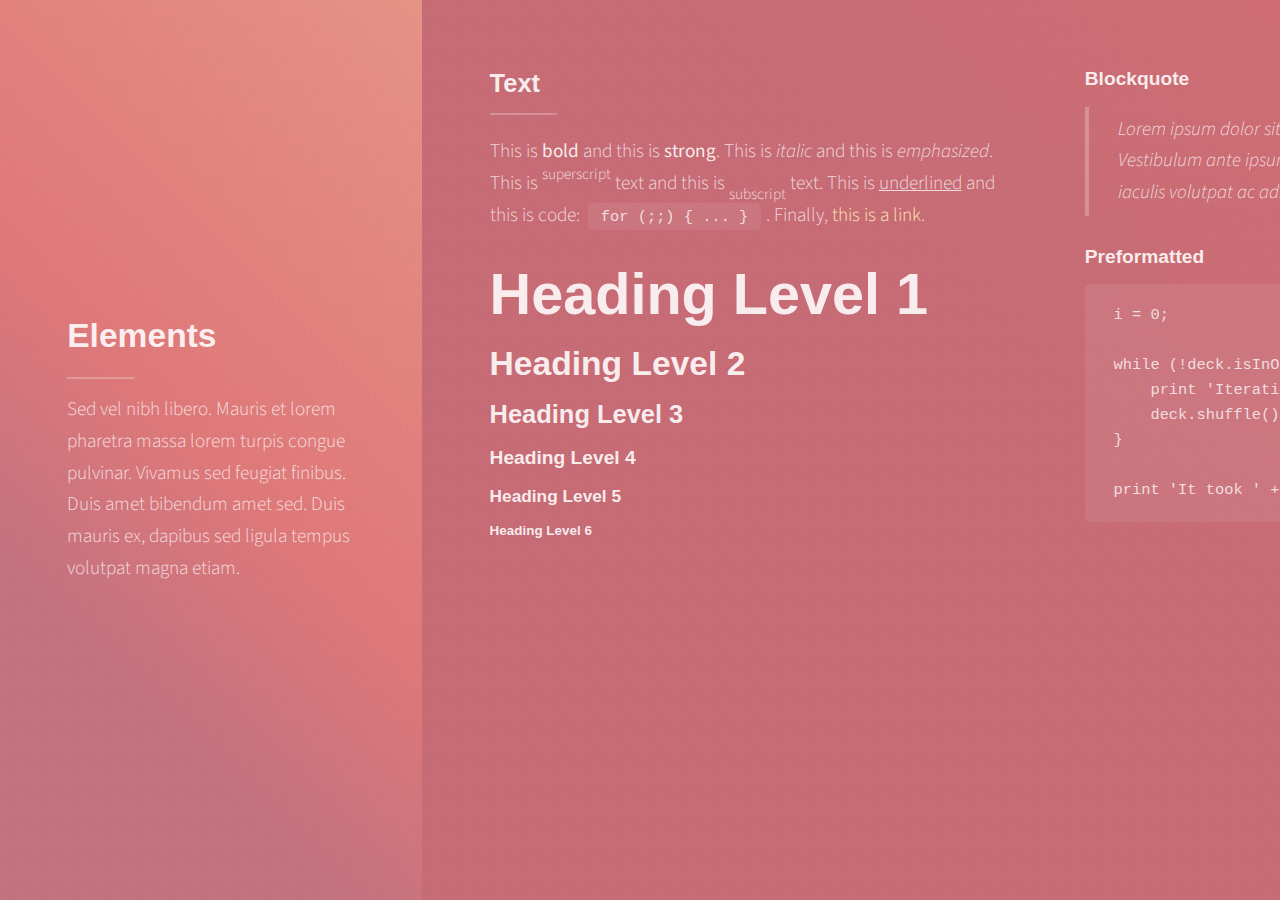
<file: elements.html>
<!DOCTYPE HTML>
						<!--
							Ethereal by HTML5 UP
							html5up.net | @ajlkn
							Free for personal and commercial use under the CCA 3.0 license (html5up.net/license)
						-->
						<html>
							<head>
								<title>Digital Portfolio</title>
								<meta charset="utf-8" />
								<meta name="viewport" content="width=device-width, initial-scale=1, user-scalable=no" />
								<link rel="stylesheet" href="assets/css/main.css" />
								<noscript><link rel="stylesheet" href="assets/css/noscript.css" /></noscript>
							</head>
							<body>						
							<section class="panel color2-alt">
								<div class="intro color2">
									<h2 class="major">Elements</h2>
									<p>Sed vel nibh libero. Mauris et lorem pharetra massa lorem turpis congue pulvinar. Vivamus sed feugiat finibus. Duis amet bibendum amet sed. Duis mauris ex, dapibus sed ligula tempus volutpat magna etiam. </p>
								</div>
								<div class="inner columns aligned">
									<div class="span-2-75">

										<h3 class="major">Text</h3>
										<p>This is <b>bold</b> and this is <strong>strong</strong>. This is <i>italic</i> and this is <em>emphasized</em>.
										This is <sup>superscript</sup> text and this is <sub>subscript</sub> text.
										This is <u>underlined</u> and this is code: <code>for (;;) { ... }</code>. Finally, <a href="#">this is a link</a>.</p>

										<h1>Heading Level 1</h1>
										<h2>Heading Level 2</h2>
										<h3>Heading Level 3</h3>
										<h4>Heading Level 4</h4>
										<h5>Heading Level 5</h5>
										<h6>Heading Level 6</h6>

									</div>
									<div class="span-3">

										<h4>Blockquote</h4>
										<blockquote>Lorem ipsum dolor sit amet. Felis sagittis eget tempus euismod. Vestibulum ante ipsum primis in vestibulum. Blandit adipiscing eu iaculis volutpat ac adipiscing volutpat ac adipiscing faucibus.</blockquote>

										<h4>Preformatted</h4>
										<pre><code>i = 0;

while (!deck.isInOrder()) {
    print 'Iteration ' + (i++);
    deck.shuffle();
}

print 'It took ' + i + ' iterations to sort the deck.';</code></pre>

									</div>
									<div class="span-1-25">

										<h3 class="major">Lists</h3>

										<h4>Unordered</h4>
										<ul>
											<li>Lorem ipsum dolor sit.</li>
											<li>Dolor pulvinar etiam.</li>
											<li>Etiam vel felis viverra.</li>
										</ul>

										<h4>Alternate</h4>
										<ul class="alt">
											<li>Lorem ipsum dolor sit.</li>
											<li>Dolor pulvinar etiam.</li>
											<li>Etiam vel felis viverra.</li>
											<li>Felis enim feugiat.</li>
										</ul>

									</div>
									<div class="span-1-5">

										<h4>Ordered</h4>
										<ol>
											<li>Lorem ipsum dolor sit.</li>
											<li>Dolor pulvinar etiam.</li>
											<li>Etiam vel felis viverra.</li>
											<li>Felis enim feugiat.</li>
											<li>Etiam vel felis lorem.</li>
										</ol>

										<h4>Actions</h4>
										<ul class="actions">
											<li><a href="#" class="button special color2">Default</a></li>
											<li><a href="#" class="button">Default</a></li>
										</ul>
										<ul class="actions vertical">
											<li><a href="#" class="button special color2">Default</a></li>
											<li><a href="#" class="button">Default</a></li>
										</ul>

									</div>
									<div class="span-1-25">

										<h4>Icons</h4>
										<ul class="icons">
											<li><a href="#" class="icon fa-twitter"><span class="label">Twitter</span></a></li>
											<li><a href="#" class="icon fa-facebook"><span class="label">Facebook</span></a></li>
											<li><a href="#" class="icon fa-instagram"><span class="label">Instagram</span></a></li>
											<li><a href="#" class="icon fa-github"><span class="label">GitHub</span></a></li>
											<li><a href="#" class="icon fa-medium"><span class="label">Medium</span></a></li>
										</ul>

										<h4>Contact Icons</h4>
										<ul class="contact-icons color2">
											<li class="icon fa-twitter"><a href="#">Twitter</a></li>
											<li class="icon fa-facebook"><a href="#">Facebook</a></li>
											<li class="icon fa-instagram"><a href="#">Instagram</a></li>
											<li class="icon fa-github"><a href="#">GitHub</a></li>
											<li class="icon fa-medium"><a href="#">Medium</a></li>
										</ul>

									</div>
									<div class="span-3">
										<h3 class="major">Table</h3>
										<h4>Default</h4>
										<div class="table-wrapper">
											<table>
												<thead>
													<tr>
														<th>Name</th>
														<th>Description</th>
														<th>Price</th>
													</tr>
												</thead>
												<tbody>
													<tr>
														<td>Item One</td>
														<td>Ante turpis integer aliquet porttitor.</td>
														<td>29.99</td>
													</tr>
													<tr>
														<td>Item Two</td>
														<td>Vis ac commodo adipiscing arcu aliquet.</td>
														<td>19.99</td>
													</tr>
													<tr>
														<td>Item Three</td>
														<td> Morbi faucibus arcu accumsan lorem.</td>
														<td>29.99</td>
													</tr>
													<tr>
														<td>Item Four</td>
														<td>Vitae integer tempus condimentum.</td>
														<td>19.99</td>
													</tr>
												</tbody>
												<tfoot>
													<tr>
														<td colspan="2"></td>
														<td>100.00</td>
													</tr>
												</tfoot>
											</table>
										</div>
									</div>
									<div class="span-3">
										<h4>Alternate</h4>
										<div class="table-wrapper">
											<table class="alt">
												<thead>
													<tr>
														<th>Name</th>
														<th>Description</th>
														<th>Price</th>
													</tr>
												</thead>
												<tbody>
													<tr>
														<td>Item One</td>
														<td>Ante turpis integer aliquet porttitor.</td>
														<td>29.99</td>
													</tr>
													<tr>
														<td>Item Two</td>
														<td>Vis ac commodo adipiscing arcu aliquet.</td>
														<td>19.99</td>
													</tr>
													<tr>
														<td>Item Three</td>
														<td> Morbi faucibus arcu accumsan lorem.</td>
														<td>29.99</td>
													</tr>
													<tr>
														<td>Item Four</td>
														<td>Vitae integer tempus condimentum.</td>
														<td>19.99</td>
													</tr>
													<tr>
														<td>Item Five</td>
														<td>Ante turpis integer aliquet porttitor.</td>
														<td>29.99</td>
													</tr>
												</tbody>
												<tfoot>
													<tr>
														<td colspan="2"></td>
														<td>100.00</td>
													</tr>
												</tfoot>
											</table>
										</div>
									</div>
									<div class="span-2-25">
										<h3 class="major">Buttons</h3>
										<ul class="actions">
											<li><a href="#" class="button special color2">Special</a></li>
											<li><a href="#" class="button">Default</a></li>
										</ul>
										<ul class="actions">
											<li><a href="#" class="button">Default</a></li>
											<li><a href="#" class="button large">Large</a></li>
											<li><a href="#" class="button small">Small</a></li>
										</ul>
										<ul class="actions">
											<li><a href="#" class="button special color2 icon fa-cog">Icon</a></li>
											<li><a href="#" class="button icon fa-diamond">Icon</a></li>
										</ul>
										<ul class="actions">
											<li><span class="button special color2 disabled">Disabled</span></li>
											<li><span class="button disabled">Disabled</span></li>
										</ul>
										<ul class="actions">
											<li><a href="#" class="button special color2 circle icon fa-cog">Icon</a></li>
											<li><a href="#" class="button circle icon fa-diamond">Icon</a></li>
										</ul>
									</div>
									<div class="span-4-5">
										<h3 class="major">Form</h3>
										<form method="post" action="#">
											<div class="field third">
												<label for="demo-name">Name</label>
												<input type="text" name="demo-name" id="demo-name" value="" placeholder="Jane Doe" />
											</div>
											<div class="field third">
												<label for="demo-email">Email</label>
												<input type="email" name="demo-email" id="demo-email" value="" placeholder="jane@untitled.tld" />
											</div>
											<div class="field third">
												<label for="demo-category">Category</label>
												<div class="select-wrapper">
													<select name="demo-category" id="demo-category">
														<option value="">-</option>
														<option value="1">Manufacturing</option>
														<option value="1">Shipping</option>
														<option value="1">Administration</option>
														<option value="1">Human Resources</option>
													</select>
												</div>
											</div>
											<div class="field quarter">
												<input type="radio" id="demo-priority-low" name="demo-priority" class="color2" checked />
												<label for="demo-priority-low">Low Priority</label>
											</div>
											<div class="field quarter">
												<input type="radio" id="demo-priority-high" name="demo-priority" class="color2" />
												<label for="demo-priority-high">High Priority</label>
											</div>
											<div class="field quarter">
												<input type="checkbox" id="demo-copy" name="demo-copy" class="color2" />
												<label for="demo-copy">Email a copy</label>
											</div>
											<div class="field quarter">
												<input type="checkbox" id="demo-human" name="demo-human" class="color2" checked />
												<label for="demo-human">Not a robot</label>
											</div>
											<div class="field">
												<label for="demo-message">Message</label>
												<textarea name="demo-message" id="demo-message" placeholder="Enter your message" rows="2"></textarea>
											</div>
											<ul class="actions">
												<li><input type="submit" value="Send Message" class="special color2" /></li>
												<li><input type="reset" value="Reset" /></li>
											</ul>
										</form>
									</div>
								</div>
							</section>
							<!-- Scripts -->
								<script src="assets/js/jquery.min.js"></script>
								<script src="assets/js/skel.min.js"></script>
								<script src="assets/js/main.js"></script>
						</body>
					</html>
</file>
<file: assets/css/noscript.css>
/*
	Ethereal by HTML5 UP
	html5up.net | @ajlkn
	Free for personal and commercial use under the CCA 3.0 license (html5up.net/license)
*/

/* Page */

	body {
		overflow-x: scroll;
	}
</file>
<file: assets/css/main.css>
@import url(font-awesome.min.css);
@import url("https://fonts.googleapis.com/css?family=Source+Sans+Pro:300,400,300i,400i");

/*
	Ethereal by HTML5 UP
	html5up.net | @ajlkn
	Free for personal and commercial use under the CCA 3.0 license (html5up.net/license)
*/

/* Reset */


	html, body, div, span, applet, object, iframe, h1, h2, h3, h4, h5, h6, p, blockquote, pre, a, abbr, acronym, address, big, cite, code, del, dfn, em, img, ins, kbd, q, s, samp, small, strike, strong, sub, sup, tt, var, b, u, i, center, dl, dt, dd, ol, ul, li, fieldset, form, label, legend, table, caption, tbody, tfoot, thead, tr, th, td, article, aside, canvas, details, embed, figure, figcaption, footer, header, hgroup, menu, nav, output, ruby, section, summary, time, mark, audio, video {
		margin: 0;
		padding: 0;
		border: 0;
		font-size: 100%;
		font: inherit;
		vertical-align: baseline;

	}

	article, aside, details, figcaption, figure, footer, header, hgroup, menu, nav, section {
		display: block;
	}

	body {
		line-height: 1;
	}

	ol, ul {
		list-style: none;
	}

	blockquote, q {
		quotes: none;
	}

	blockquote:before, blockquote:after, q:before, q:after {
		content: '';
		content: none;
	}

	table {
		border-collapse: collapse;
		border-spacing: 0;
	}

	body {
		-webkit-text-size-adjust: none;
	}

/* Box Model */

	*, *:before, *:after {
		-moz-box-sizing: border-box;
		-webkit-box-sizing: border-box;
		box-sizing: border-box;
	}

/* Page */

	@-moz-keyframes load-spinner {
		0% {
			-moz-transform: rotate(0deg);
			-webkit-transform: rotate(0deg);
			-ms-transform: rotate(0deg);
			transform: rotate(0deg);
		}

		100% {
			-moz-transform: rotate(360deg);
			-webkit-transform: rotate(360deg);
			-ms-transform: rotate(360deg);
			transform: rotate(360deg);
		}
	}

	@-webkit-keyframes load-spinner {
		0% {
			-moz-transform: rotate(0deg);
			-webkit-transform: rotate(0deg);
			-ms-transform: rotate(0deg);
			transform: rotate(0deg);
		}

		100% {
			-moz-transform: rotate(360deg);
			-webkit-transform: rotate(360deg);
			-ms-transform: rotate(360deg);
			transform: rotate(360deg);
		}
	}

	@-ms-keyframes load-spinner {
		0% {
			-moz-transform: rotate(0deg);
			-webkit-transform: rotate(0deg);
			-ms-transform: rotate(0deg);
			transform: rotate(0deg);
		}

		100% {
			-moz-transform: rotate(360deg);
			-webkit-transform: rotate(360deg);
			-ms-transform: rotate(360deg);
			transform: rotate(360deg);
		}
	}

	@keyframes load-spinner {
		0% {
			-moz-transform: rotate(0deg);
			-webkit-transform: rotate(0deg);
			-ms-transform: rotate(0deg);
			transform: rotate(0deg);
		}

		100% {
			-moz-transform: rotate(360deg);
			-webkit-transform: rotate(360deg);
			-ms-transform: rotate(360deg);
			transform: rotate(360deg);
		}
	}

	@-ms-viewport {
		width: device-width;
	}

	html {
		width: 100%;
		height: 100%;
	}

	body {
		display: -moz-flex;
		display: -webkit-flex;
		display: -ms-flex;
		display: flex;
		-moz-align-items: center;
		-webkit-align-items: center;
		-ms-align-items: center;
		align-items: center;
		-moz-justify-content: -moz-flex-start;
		-webkit-justify-content: -webkit-flex-start;
		-ms-justify-content: -ms-flex-start;
		justify-content: flex-start;
		-ms-overflow-style: scrollbar;
		width: 100%;
		height: 100%;
		min-height: 30rem;
		overflow: hidden;
	}

		body:before {
			-moz-animation: load-spinner 1s infinite linear;
			-webkit-animation: load-spinner 1s infinite linear;
			-ms-animation: load-spinner 1s infinite linear;
			animation: load-spinner 1s infinite linear;
			-moz-transition: opacity 0.25s ease;
			-webkit-transition: opacity 0.25s ease;
			-ms-transition: opacity 0.25s ease;
			transition: opacity 0.25s ease;
			-moz-transition-delay: 0s;
			-webkit-transition-delay: 0s;
			-ms-transition-delay: 0s;
			transition-delay: 0s;
			-moz-pointer-events: none;
			-webkit-pointer-events: none;
			-ms-pointer-events: none;
			pointer-events: none;
			content: '';
			display: block;
			position: absolute;
			top: 50%;
			left: 50%;
			width: 4rem;
			height: 4rem;
			margin: -2rem 0 0 -2rem;
			background-image: url("data:image/svg+xml;charset=utf8,%3Csvg xmlns='http://www.w3.org/2000/svg' xmlns:xlink='http://www.w3.org/1999/xlink' width='96px' height='96px' viewBox='0 0 96 96' zoomAndPan='disable'%3E%3Cstyle%3Ecircle %7Bfill: transparent%3B stroke: %232e2b37%3B stroke-width: 1.5px%3B %7D%3C/style%3E%3Cdefs%3E%3CclipPath id='corner'%3E%3Cpolygon points='0,0 48,0 48,48 96,48 96,96 0,96' /%3E%3C/clipPath%3E%3C/defs%3E%3Cg clip-path='url(%23corner)'%3E%3Ccircle cx='48' cy='48' r='32'/%3E%3C/g%3E%3C/svg%3E");
			background-position: center;
			background-repeat: no-repeat;
			background-size: 4rem;
			opacity: 0;
		}

		body:after {
			-moz-pointer-events: none;
			-webkit-pointer-events: none;
			-ms-pointer-events: none;
			pointer-events: none;
			content: '';
			display: block;
			position: fixed;
			top: 0;
			left: 0;
			width: 100%;
			height: 100%;
			z-index: -1;
			background-attachment: fixed;
			background-color: #e1e6e1;
			background-image: url("../../images/overlay.png"), url("../../images/bg.jpg");
			background-repeat: repeat, repeat-x;
			background-size: 128px 128px, cover;
		}

		body.is-loading *, body.is-loading *:before, body.is-loading *:after {
			-moz-animation: none !important;
			-webkit-animation: none !important;
			-ms-animation: none !important;
			animation: none !important;
			-moz-transition: none !important;
			-webkit-transition: none !important;
			-ms-transition: none !important;
			transition: none !important;
		}

		body.is-loading:before {
			-moz-transition: opacity 1s ease;
			-webkit-transition: opacity 1s ease;
			-ms-transition: opacity 1s ease;
			transition: opacity 1s ease;
			-moz-transition-delay: 0.75s;
			-webkit-transition-delay: 0.75s;
			-ms-transition-delay: 0.75s;
			transition-delay: 0.75s;
			opacity: 0.25;
		}

	@media screen and (max-width: 736px) {

		html {
			height: auto;
		}

		body {
			height: auto;
			overflow-x: hidden;
			overflow-y: auto;
		}

	}

	@media screen and (max-width: 480px) {

		html, body {
			min-width: 320px;
		}

	}

/* Typography */

	html {
		font-size: 18pt;
		font-size: 1vmax;
	}

		@media screen and (max-width: 1680px) {

			html {
				font-size: 12pt;
				font-size: 1.1vmax;
			}

		}

		@media screen and (max-width: 1280px) {

			html {
				font-size: 11pt;
				font-size: 1.5vmax;
			}

		}

	body, input, select, textarea {
		color: rgba(255, 255, 255, 0.75);
		font-family: "Source Sans Pro", Helvetica, sans-serif;
		font-size: 1rem;
		font-weight: 300;
		line-height: 1.65;
	}

	a {
		-moz-transition: color 0.2s ease-in-out, border-bottom-color 0.2s ease-in-out;
		-webkit-transition: color 0.2s ease-in-out, border-bottom-color 0.2s ease-in-out;
		-ms-transition: color 0.2s ease-in-out, border-bottom-color 0.2s ease-in-out;
		transition: color 0.2s ease-in-out, border-bottom-color 0.2s ease-in-out;
		color: inherit;
		border-bottom: dotted 1px;
		text-decoration: none;
	}

		a:hover {
			border-bottom-color: transparent;
			color: lightpink;
		}
		a, a:active, a:focus{
			border-bottom-color: transparent;
			color: #ffe4b4;
		}
	strong, b {
		color: rgba(255, 255, 255, 0.875);
		font-weight: 400;
	}

	em, i {
		font-style: italic;
	}

	p {
		margin: 0 0 1.5rem 0;
	}

		body.is-ie p {
			width: 100%;
		}

	h1, h2, h3, h4, h5, h6 {
		color: rgba(255, 255, 255, 0.875);
		font-family: Arial, Helvetica, sans-serif;
		font-weight: 700;
		line-height: 1.3;
		margin: 0 0 0.75rem 0;
		letter-spacing: normal;
	}

		h1 a, h2 a, h3 a, h4 a, h5 a, h6 a {
			color: inherit;
			text-decoration: none;
		}

	h1.major, h2.major, h3.major {
		position: relative;
	}

		h1.major:after, h2.major:after, h3.major:after {
			content: '';
			position: absolute;
			left: 0;
			width: 3.5rem;
			height: 0.1rem;
			background-color: rgba(255, 255, 255, 0.25);
		}

	h1 {
		font-size: 3rem;
		line-height: 1.2;
	}

		h1.major {
			margin: 0 0 2.625rem 0;
		}

			h1.major:after {
				bottom: -1.325rem;
			}

	h2 {
		font-size: 1.75rem;
		line-height: 1.2;
	}

		h2.major {
			margin: 0 0 1.9875rem 0;
		}

			h2.major:after {
				bottom: -1.2rem;
			}

	h3 {
		font-size: 1.325rem;
	}

		h3.major {
			margin: 0 0 1.875rem 0;
		}

			h3.major:after {
				bottom: -0.75rem;
			}

	h4 {
		font-size: 1rem;
	}

	h5 {
		font-size: 0.9rem;
	}

	h6 {
		font-size: 0.7rem;
	}

	sub {
		font-size: 0.8rem;
		position: relative;
		top: 0.5rem;
	}

	sup {
		font-size: 0.8rem;
		position: relative;
		top: -0.5rem;
	}

	blockquote {
		border-left: solid 0.25rem rgba(255, 255, 255, 0.25);
		font-style: italic;
		margin: 0 0 1.5rem 0;
		padding: 0.375rem 0 0.375rem 1.5rem;
	}

	code {
		background: rgba(255, 255, 255, 0.075);
		border-radius: 0.25rem;
		font-family: "Courier New", monospace;
		font-size: 0.8rem;
		margin: 0 0.25rem;
		padding: 0.25rem 0.65rem;
	}

	pre {
		-webkit-overflow-scrolling: touch;
		font-family: "Courier New", monospace;
		font-size: 0.8rem;
		margin: 0 0 1.5rem 0;
		white-space: pre-wrap;
	}

		pre code {
			display: block;
			line-height: 1.625;
			padding: 1rem 1.5rem;
			overflow-x: auto;
			margin: 0;
		}

	hr {
		border: 0;
		border-bottom: solid 2px rgba(255, 255, 255, 0.25);
		margin: 1.875rem 0;
	}

	.align-left {
		text-align: left;
	}

	.align-center {
		text-align: center;
	}

	.align-right {
		text-align: right;
	}

	@media screen and (max-width: 736px) {

		html {
			font-size: 12pt;
		}

		h1 {
			font-size: 2.25rem;
			line-height: 1.2;
		}

			h1.major {
				margin: 0 0 2.625rem 0;
			}

				h1.major:after {
					bottom: -1.325rem;
				}

		h2 {
			font-size: 1.5rem;
			line-height: 1.2;
		}

			h2.major {
				margin: 0 0 1.9875rem 0;
			}

				h2.major:after {
					bottom: -1.2rem;
				}

		h3 {
			font-size: 1rem;
		}

			h3.major {
				margin: 0 0 1.875rem 0;
			}

				h3.major:after {
					bottom: -0.75rem;
				}

		h4 {
			font-size: 1rem;
		}

		h5 {
			font-size: 0.9rem;
		}

		h6 {
			font-size: 0.7rem;
		}

		h1 br, h2 br, h3 br, h4 br, h5 br, h6 br {
			display: none;
		}

	}

	@media screen and (max-width: 360px) {

		html {
			font-size: 11pt;
		}

	}

/* Form */

	form {
		display: -moz-flex;
		display: -webkit-flex;
		display: -ms-flex;
		display: flex;
		-moz-flex-wrap: wrap;
		-webkit-flex-wrap: wrap;
		-ms-flex-wrap: wrap;
		flex-wrap: wrap;
		width: calc(100% + 3rem);
		margin: -1.5rem 0 1.5rem -1.5rem;
	}

		form > .field {
			-moz-flex-grow: 0;
			-webkit-flex-grow: 0;
			-ms-flex-grow: 0;
			flex-grow: 0;
			-moz-flex-shrink: 0;
			-webkit-flex-shrink: 0;
			-ms-flex-shrink: 0;
			flex-shrink: 0;
			padding: 1.5rem 0 0 1.5rem;
			width: calc(100% - 1.5rem);
		}

			form > .field.half {
				width: calc(50% - 0.75rem);
			}

			form > .field.third {
				width: calc(100%/3 - 0.5rem);
			}

			form > .field.quarter {
				width: calc(25% - 0.375rem);
			}

		form > .actions {
			-moz-flex-grow: 0;
			-webkit-flex-grow: 0;
			-ms-flex-grow: 0;
			flex-grow: 0;
			-moz-flex-shrink: 1;
			-webkit-flex-shrink: 1;
			-ms-flex-shrink: 1;
			flex-shrink: 1;
			margin: 1.5rem 0 0 1.5rem;
		}

	label {
		color: rgba(255, 255, 255, 0.875);
		display: block;
		font-family: Arial, Helvetica, sans-serif;
		font-size: 0.8rem;
		font-weight: 700;
		margin: 0 0 0.4875rem 0;
	}

	input[type="text"],
	input[type="password"],
	input[type="email"],
	input[type="tel"],
	select,
	textarea {
		-moz-appearance: none;
		-webkit-appearance: none;
		-ms-appearance: none;
		appearance: none;
		background: transparent;
		border: solid 2px rgba(255, 255, 255, 0.25);
		border-radius: 0.25rem;
		color: inherit;
		display: block;
		outline: 0;
		padding: 0 0.75rem;
		text-decoration: none;
		width: 100%;
	}

		input[type="text"]:invalid,
		input[type="password"]:invalid,
		input[type="email"]:invalid,
		input[type="tel"]:invalid,
		select:invalid,
		textarea:invalid {
			box-shadow: none;
		}

		input[type="text"]:focus,
		input[type="password"]:focus,
		input[type="email"]:focus,
		input[type="tel"]:focus,
		select:focus,
		textarea:focus {
			border-color: #ffe4b4;
		}

	option {
		background-color: rgba(255, 255, 255, 0.875);
		color: #2e2b37;
	}

	.select-wrapper {
		text-decoration: none;
		display: block;
		position: relative;
	}

		.select-wrapper:before {
			-moz-osx-font-smoothing: grayscale;
			-webkit-font-smoothing: antialiased;
			font-family: FontAwesome;
			font-style: normal;
			font-weight: normal;
			text-transform: none !important;
		}

		.select-wrapper:before {
			display: block;
			content: '\f107';
			position: absolute;
			top: 0;
			right: 0;
			width: 2.5rem;
			height: 2.5rem;
			line-height: 2.5rem;
			color: rgba(255, 255, 255, 0.75);
			pointer-events: none;
			text-align: center;
		}

			body.is-ie .select-wrapper:before {
				line-height: 2.5;
			}

		.select-wrapper select::-ms-expand {
			display: none;
		}

	input[type="text"],
	input[type="password"],
	input[type="email"],
	select {
		height: 2.5rem;
	}

	textarea {
		padding: 0.75rem 1rem;
	}

	input[type="checkbox"],
	input[type="radio"] {
		-moz-appearance: none;
		-webkit-appearance: none;
		-ms-appearance: none;
		appearance: none;
		display: block;
		float: left;
		margin-right: -2rem;
		opacity: 0;
		width: 1rem;
		z-index: -1;
	}

		input[type="checkbox"] + label,
		input[type="radio"] + label {
			text-decoration: none;
			position: relative;
			color: rgba(255, 255, 255, 0.75);
			cursor: pointer;
			display: inline-block;
			font-size: 1rem;
			font-weight: 300;
			margin-bottom: 0;
			padding-left: 2.5rem;
			padding-right: 1rem;
		}

			input[type="checkbox"] + label:before,
			input[type="radio"] + label:before {
				-moz-osx-font-smoothing: grayscale;
				-webkit-font-smoothing: antialiased;
				font-family: FontAwesome;
				font-style: normal;
				font-weight: normal;
				text-transform: none !important;
			}

			input[type="checkbox"] + label:before,
			input[type="radio"] + label:before {
				content: '';
				display: inline-block;
				position: absolute;
				top: 0;
				left: 0;
				width: 1.5rem;
				height: 1.5rem;
				line-height: 1.4375rem;
				background: rgba(255, 255, 255, 0.075);
				border: solid 1px rgba(255, 255, 255, 0.25);
				border-radius: 0.25rem;
				color: #2e2b37;
				text-align: center;
			}

				body.is-ie input[type="checkbox"] + label:before, body.is-ie
				input[type="radio"] + label:before {
					line-height: 1.5;
				}

		input[type="checkbox"]:checked + label:before,
		input[type="radio"]:checked + label:before {
			content: '\f00c';
			background: rgba(255, 255, 255, 0.875);
			border-color: rgba(255, 255, 255, 0.875);
		}

		input[type="checkbox"]:focus + label:before,
		input[type="radio"]:focus + label:before {
			border-color: #ffe4b4;
			box-shadow: 0 0 0 1px #ffe4b4;
		}

		input[type="checkbox"]:focus:checked + label:before,
		input[type="radio"]:focus:checked + label:before {
			background: #ffe4b4;
		}

		input[type="checkbox"].color1 + label:before,
		input[type="radio"].color1 + label:before {
			color: #726193;
		}

		input[type="checkbox"].color2 + label:before,
		input[type="radio"].color2 + label:before {
			color: #e37b7c;
		}

		input[type="checkbox"].color3 + label:before,
		input[type="radio"].color3 + label:before {
			color: #ffe4b4;
		}

		input[type="checkbox"].color4 + label:before,
		input[type="radio"].color4 + label:before {
			color: #353865;
		}

	input[type="checkbox"] + label:before {
		border-radius: 0.25rem;
	}

	input[type="radio"] + label:before {
		border-radius: 100%;
	}

	::-webkit-input-placeholder {
		color: rgba(255, 255, 255, 0.5) !important;
		opacity: 1.0;
	}

	:-moz-placeholder {
		color: rgba(255, 255, 255, 0.5) !important;
		opacity: 1.0;
	}

	::-moz-placeholder {
		color: rgba(255, 255, 255, 0.5) !important;
		opacity: 1.0;
	}

	:-ms-input-placeholder {
		color: rgba(255, 255, 255, 0.5) !important;
		opacity: 1.0;
	}

	.formerize-placeholder {
		color: rgba(255, 255, 255, 0.5) !important;
		opacity: 1.0;
	}

	@media screen and (max-width: 736px) {

		form {
			margin: -1.5rem 0 1.5rem 0;
			width: 100%;
		}

			form > .field {
				padding: 1.5rem 0 0 0;
				width: 100% !important;
			}

			form > .actions {
				margin: 1.5rem 0 0 0;
			}

	}

/* Icon */

	.icon {
		text-decoration: none;
		position: relative;
		border-bottom: none;
	}

		.icon:before {
			-moz-osx-font-smoothing: grayscale;
			-webkit-font-smoothing: antialiased;
			font-family: FontAwesome;
			font-style: normal;
			font-weight: normal;
			text-transform: none !important;
		}

		.icon > .label {
			display: none;
		}

/* Image */

	.image {
		display: inline-block;
		position: relative;
		border: 0;
	}

		.image.filtered:after {
			background-image: url("../../images/overlay.png"), linear-gradient(45deg, rgba(114, 97, 147, 0.25) 25%, rgba(227, 123, 124, 0.25) 50%, rgba(255, 228, 180, 0.25));
			background-size: 128px 128px, auto;
			-moz-pointer-events: none;
			-webkit-pointer-events: none;
			-ms-pointer-events: none;
			pointer-events: none;
			content: '';
			position: absolute;
			top: 0;
			left: 0;
			width: 100%;
			height: 100%;
			opacity: 1;
			z-index: 1;
		}

		.image.filtered.tinted:after {
			background-image: url("../../images/overlay.png"), linear-gradient(45deg, rgba(114, 97, 147, 0.25) 25%, rgba(227, 123, 124, 0.25) 50%, rgba(255, 228, 180, 0.25)), linear-gradient(0deg, rgba(0, 0, 0, 0.125), rgba(0, 0, 0, 0.125));
			background-size: 128px 128px, auto, auto;
		}

		.image[data-position] img {
			-moz-object-fit: cover;
			-webkit-object-fit: cover;
			-ms-object-fit: cover;
			object-fit: cover;
			display: block;
			position: absolute;
			top: 0;
			left: 0;
			width: 100%;
			height: 100%;
		}

		.image[data-position="top left"] img {
			-moz-object-position: top left;
			-webkit-object-position: top left;
			-ms-object-position: top left;
			object-position: top left;
		}

		.image[data-position="top"] img {
			-moz-object-position: top;
			-webkit-object-position: top;
			-ms-object-position: top;
			object-position: top;
		}

		.image[data-position="top right"] img {
			-moz-object-position: top right;
			-webkit-object-position: top right;
			-ms-object-position: top right;
			object-position: top right;
		}

		.image[data-position="right"] img {
			-moz-object-position: right;
			-webkit-object-position: right;
			-ms-object-position: right;
			object-position: right;
		}

		.image[data-position="bottom right"] img {
			-moz-object-position: bottom right;
			-webkit-object-position: bottom right;
			-ms-object-position: bottom right;
			object-position: bottom right;
		}

		.image[data-position="bottom"] img {
			-moz-object-position: bottom;
			-webkit-object-position: bottom;
			-ms-object-position: bottom;
			object-position: bottom;
		}

		.image[data-position="bottom left"] img {
			-moz-object-position: bottom left;
			-webkit-object-position: bottom left;
			-ms-object-position: bottom left;
			object-position: bottom left;
		}

		.image[data-position="left"] img {
			-moz-object-position: left;
			-webkit-object-position: left;
			-ms-object-position: left;
			object-position: left;
		}

		.image[data-position="center"] img {
			-moz-object-position: center;
			-webkit-object-position: center;
			-ms-object-position: center;
			object-position: center;
		}

		.image[data-position="25% 25%"] img {
			-moz-object-position: 25% 25%;
			-webkit-object-position: 25% 25%;
			-ms-object-position: 25% 25%;
			object-position: 25% 25%;
		}

		.image[data-position="75% 25%"] img {
			-moz-object-position: 75% 25%;
			-webkit-object-position: 75% 25%;
			-ms-object-position: 75% 25%;
			object-position: 75% 25%;
		}

		.image[data-position="75% 75%"] img {
			-moz-object-position: 75% 75%;
			-webkit-object-position: 75% 75%;
			-ms-object-position: 75% 75%;
			object-position: 75% 75%;
		}

		.image[data-position="25% 75%"] img {
			-moz-object-position: 25% 75%;
			-webkit-object-position: 25% 75%;
			-ms-object-position: 25% 75%;
			object-position: 25% 75%;
		}

		.image img {
			display: block;
		}

		.image.left, .image.right {
			max-width: 40%;
		}

			.image.left img, .image.right img {
				width: 100%;
			}

		.image.left {
			float: left;
			padding: 0 1.5rem 1rem 0;
			top: 0.25rem;
		}

		.image.right {
			float: right;
			padding: 0 0 1rem 1.5rem;
			top: 0.25rem;
		}

		.image.fit {
			display: block;
			margin: 0 0 1.5rem 0;
			width: 100%;
		}

			.image.fit img {
				width: 100%;
			}

		.image.main {
			display: block;
			margin: 0 0 2.25rem 0;
			width: 100%;
		}

			.image.main img {
				width: 100%;
			}

/* List */

	ol {
		list-style: decimal;
		margin: 0 0 1.5rem 0;
		padding-left: 1.25rem;
	}

		ol li {
			padding-left: 0.25rem;
		}

	ul {
		list-style: disc;
		margin: 0 0 1.5rem 0;
		padding-left: 1rem;
	}

		ul li {
			padding-left: 0.5rem;
		}

		ul.alt {
			list-style: none;
			padding-left: 0;
		}

			ul.alt li {
				border-top: solid 1px rgba(255, 255, 255, 0.25);
				padding: 0.5rem 0;
			}

				ul.alt li:first-child {
					border-top: 0;
					padding-top: 0;
				}

		ul.icons {
			cursor: default;
			list-style: none;
			padding-left: 0;
		}

			ul.icons li {
				display: inline-block;
				padding: 0 1rem 0 0;
			}

				ul.icons li:last-child {
					padding-right: 0;
				}

				ul.icons li .icon:before {
					font-size: 1.25em;
				}

		ul.actions {
			cursor: default;
			list-style: none;
			padding-left: 0;
		}

			ul.actions li {
				display: inline-block;
				padding: 0 0.75rem 0 0;
				vertical-align: middle;
			}

				ul.actions li:last-child {
					padding-right: 0;
				}

			ul.actions.small li {
				padding: 0 0.375rem 0 0;
			}

			ul.actions.vertical li {
				display: block;
				padding: 0.75rem 0 0 0;
			}

				ul.actions.vertical li:first-child {
					padding-top: 0;
				}

				ul.actions.vertical li > * {
					margin-bottom: 0;
				}

			ul.actions.vertical.small li {
				padding: 0.375rem 0 0 0;
			}

				ul.actions.vertical.small li:first-child {
					padding-top: 0;
				}

			ul.actions.fit {
				display: table;
				margin-left: -0.75rem;
				padding: 0;
				table-layout: fixed;
				width: calc(100% + 0.75rem);
			}

				ul.actions.fit li {
					display: table-cell;
					padding: 0 0 0 0.75rem;
				}

					ul.actions.fit li > * {
						margin-bottom: 0;
					}

				ul.actions.fit.small {
					margin-left: -0.375rem;
					width: calc(100% + 0.375rem);
				}

					ul.actions.fit.small li {
						padding: 0 0 0 0.375rem;
					}

		ul.contact-icons {
			list-style: none;
			padding-left: 0;
		}

			ul.contact-icons > li {
				margin: 1.25rem 0 0 0;
				padding-left: 0;
			}

				ul.contact-icons > li:before {
					display: inline-block;
					width: 2.25rem;
					height: 2.25rem;
					line-height: 2.25rem;
					border-radius: 2.25rem;
					background-color: white;
					color: #2e2b37;
					cursor: default;
					font-size: 1.125rem;
					margin-right: 1rem;
					text-align: center;
					vertical-align: middle;
				}

					body.is-ie ul.contact-icons > li:before {
						line-height: 2.125;
					}

				ul.contact-icons > li a {
					border-bottom: 0;
				}

			ul.contact-icons.color1 > li:before {
				color: #726193;
			}

			ul.contact-icons.color2 > li:before {
				color: #e37b7c;
			}

			ul.contact-icons.color3 > li:before {
				color: #ffe4b4;
			}

			ul.contact-icons.color4 > li:before {
				color: #353865;
			}

		ul.grid-icons {
			display: -moz-flex;
			display: -webkit-flex;
			display: -ms-flex;
			display: flex;
			-moz-flex-wrap: wrap;
			-webkit-flex-wrap: wrap;
			-ms-flex-wrap: wrap;
			flex-wrap: wrap;
			-moz-justify-content: center;
			-webkit-justify-content: center;
			-ms-justify-content: center;
			justify-content: center;
			list-style: none;
			margin: 0 0 1.5rem 0;
			padding-left: 0;
		}

			ul.grid-icons .icon {
				display: block;
				position: relative;
				width: 100%;
				text-align: center;
			}

				ul.grid-icons .icon:before {
					display: block;
					width: 6rem;
					height: 6rem;
					line-height: 6rem;
					border-radius: 6rem;
					box-shadow: inset 0 0 0 2px rgba(255, 255, 255, 0.25);
					font-size: 2.5rem;
					margin: 0 auto;
					text-align: center;
				}

					body.is-ie ul.grid-icons .icon:before {
						line-height: 2.375;
					}

			ul.grid-icons > li {
				-moz-flex-grow: 0;
				-webkit-flex-grow: 0;
				-ms-flex-grow: 0;
				flex-grow: 0;
				-moz-flex-shrink: 0;
				-webkit-flex-shrink: 0;
				-ms-flex-shrink: 0;
				flex-shrink: 0;
				position: relative;
				margin: 1.5rem 0 0 1.5rem;
				padding-left: 0;
			}

			ul.grid-icons.connected > li:before {
				content: '';
				display: block;
				position: absolute;
				width: 1.5rem;
				height: 2px;
				top: 50%;
				left: -1.5rem;
				background-color: rgba(255, 255, 255, 0.25);
			}

			ul.grid-icons.connected > li:after {
				content: '';
				display: block;
				position: absolute;
				width: 2px;
				height: 1.5rem;
				top: -1.5rem;
				left: 50%;
				background-color: rgba(255, 255, 255, 0.25);
			}

			ul.grid-icons.two {
				width: 14rem;
			}

				ul.grid-icons.two > li:nth-child(-n + 2) {
					margin-top: 0;
				}

					ul.grid-icons.two > li:nth-child(-n + 2):after {
						display: none;
					}

				ul.grid-icons.two > li:nth-child(2n - 1) {
					margin-left: 0;
				}

					ul.grid-icons.two > li:nth-child(2n - 1):before {
						display: none;
					}

			ul.grid-icons.three {
				width: 21.5rem;
			}

				ul.grid-icons.three > li:nth-child(-n + 3) {
					margin-top: 0;
				}

					ul.grid-icons.three > li:nth-child(-n + 3):after {
						display: none;
					}

				ul.grid-icons.three > li:nth-child(3n - 2) {
					margin-left: 0;
				}

					ul.grid-icons.three > li:nth-child(3n - 2):before {
						display: none;
					}

			ul.grid-icons.four {
				width: 29rem;
			}

				ul.grid-icons.four > li:nth-child(-n + 4) {
					margin-top: 0;
				}

					ul.grid-icons.four > li:nth-child(-n + 4):after {
						display: none;
					}

				ul.grid-icons.four > li:nth-child(4n - 3) {
					margin-left: 0;
				}

					ul.grid-icons.four > li:nth-child(4n - 3):before {
						display: none;
					}

	dl {
		margin: 0 0 1.5rem 0;
	}

		dl dt {
			display: block;
			font-weight: 400;
			margin: 0 0 0.75rem 0;
		}

		dl dd {
			margin-left: 1.5rem;
		}

	@media screen and (max-width: 736px) {

		ul.grid-icons {
			-moz-justify-content: -moz-flex-start;
			-webkit-justify-content: -webkit-flex-start;
			-ms-justify-content: -ms-flex-start;
			justify-content: flex-start;
			width: 100% !important;
			margin: -1rem 0 1.5rem -1rem;
		}

			ul.grid-icons .icon:before {
				width: 4.5rem;
				height: 4.5rem;
				line-height: 4.5rem;
				font-size: 1.75rem;
			}

			ul.grid-icons > li {
				margin: 1rem 0 0 1rem !important;
			}

				ul.grid-icons > li:before {
					display: none !important;
				}

				ul.grid-icons > li:after {
					display: none !important;
				}

	}

/* Table */

	.table-wrapper {
		-webkit-overflow-scrolling: touch;
		overflow-x: auto;
	}

	table {
		margin: 0 0 1.5rem 0;
		width: 100%;
	}

		table tbody tr {
			border: solid 1px rgba(255, 255, 255, 0.25);
			border-left: 0;
			border-right: 0;
		}

			table tbody tr:nth-child(2n + 1) {
				background-color: rgba(255, 255, 255, 0.075);
			}

		table td {
			padding: 0.75rem 0.75rem;
		}

		table th {
			color: rgba(255, 255, 255, 0.875);
			font-size: 0.9rem;
			font-weight: 400;
			padding: 0 0.75rem 0.75rem 0.75rem;
			text-align: left;
		}

		table thead {
			border-bottom: solid 2px rgba(255, 255, 255, 0.25);
		}

		table tfoot {
			border-top: solid 2px rgba(255, 255, 255, 0.25);
		}

		table.alt {
			border-collapse: separate;
		}

			table.alt tbody tr td {
				border: solid 1px rgba(255, 255, 255, 0.25);
				border-left-width: 0;
				border-top-width: 0;
			}

				table.alt tbody tr td:first-child {
					border-left-width: 1px;
				}

			table.alt tbody tr:first-child td {
				border-top-width: 1px;
			}

			table.alt thead {
				border-bottom: 0;
			}

			table.alt tfoot {
				border-top: 0;
			}

/* Button */

	input[type="submit"],
	input[type="reset"],
	input[type="button"],
	button,
	.button {
		-moz-appearance: none;
		-webkit-appearance: none;
		-ms-appearance: none;
		appearance: none;
		-moz-transition: background-color 0.2s ease-in-out, box-shadow 0.2s ease-in-out, color 0.2s ease-in-out;
		-webkit-transition: background-color 0.2s ease-in-out, box-shadow 0.2s ease-in-out, color 0.2s ease-in-out;
		-ms-transition: background-color 0.2s ease-in-out, box-shadow 0.2s ease-in-out, color 0.2s ease-in-out;
		transition: background-color 0.2s ease-in-out, box-shadow 0.2s ease-in-out, color 0.2s ease-in-out;
		background-color: transparent;
		border: 0;
		border-radius: 0.25rem;
		box-shadow: inset 0 0 0 2px rgba(255, 255, 255, 0.25);
		color: rgba(255, 255, 255, 0.875) !important;
		cursor: pointer;
		display: inline-block;
		font-family: Arial, Helvetica, sans-serif;
		font-size: 0.6rem;
		font-weight: 700;
		height: 2.75rem;
		letter-spacing: 0.15rem;
		line-height: 2.75rem;
		padding: 0 1.5rem 0 1.65rem;
		text-align: center;
		text-decoration: none;
		text-transform: uppercase;
		white-space: nowrap;
	}

		input[type="submit"]:hover,
		input[type="reset"]:hover,
		input[type="button"]:hover,
		button:hover,
		.button:hover {
			box-shadow: inset 0 0 0 2px #ffe4b4;
			color: #ffe4b4 !important;
		}

		input[type="submit"]:active,
		input[type="reset"]:active,
		input[type="button"]:active,
		button:active,
		.button:active {
			background-color: rgba(255, 228, 180, 0.125);
		}

		input[type="submit"].icon:before,
		input[type="reset"].icon:before,
		input[type="button"].icon:before,
		button.icon:before,
		.button.icon:before {
			display: inline-block;
			position: relative;
			top: -0.075rem;
			vertical-align: middle;
			font-size: 0.8rem;
			margin: 0 0.375rem 0 -0.325rem;
		}

		input[type="submit"].icon.circle,
		input[type="reset"].icon.circle,
		input[type="button"].icon.circle,
		button.icon.circle,
		.button.icon.circle {
			position: relative;
			width: 3.125rem;
			height: 3.125rem;
			line-height: 3.125rem;
			text-indent: 3.125rem;
			border-radius: 100%;
			overflow: hidden;
			padding: 0;
			letter-spacing: 0;
		}

			input[type="submit"].icon.circle:before,
			input[type="reset"].icon.circle:before,
			input[type="button"].icon.circle:before,
			button.icon.circle:before,
			.button.icon.circle:before {
				display: block;
				position: absolute;
				top: 0;
				left: 0;
				width: inherit;
				height: inherit;
				font-size: 1.25rem;
				line-height: inherit;
				margin: 0;
				text-indent: 0;
			}

			input[type="submit"].icon.circle.fa-angle-left:before,
			input[type="reset"].icon.circle.fa-angle-left:before,
			input[type="button"].icon.circle.fa-angle-left:before,
			button.icon.circle.fa-angle-left:before,
			.button.icon.circle.fa-angle-left:before {
				position: relative;
				left: -0.1rem;
				font-size: 1.75rem;
			}

			input[type="submit"].icon.circle.fa-angle-right:before,
			input[type="reset"].icon.circle.fa-angle-right:before,
			input[type="button"].icon.circle.fa-angle-right:before,
			button.icon.circle.fa-angle-right:before,
			.button.icon.circle.fa-angle-right:before {
				position: relative;
				left: 0.1rem;
				font-size: 1.75rem;
			}

		input[type="submit"].fit,
		input[type="reset"].fit,
		input[type="button"].fit,
		button.fit,
		.button.fit {
			display: block;
			margin: 0 0 0.75rem 0;
			width: 100%;
		}

		input[type="submit"].small,
		input[type="reset"].small,
		input[type="button"].small,
		button.small,
		.button.small {
			font-size: 0.4rem;
			height: 1.875rem;
			line-height: 1.875rem;
			padding: 0 1.25rem 0 1.4rem;
		}

		input[type="submit"].large,
		input[type="reset"].large,
		input[type="button"].large,
		button.large,
		.button.large {
			font-size: 0.8rem;
			height: 3.3125rem;
			line-height: 3.3125rem;
			padding: 0 2rem 0 2.15rem;
		}

		input[type="submit"].special,
		input[type="reset"].special,
		input[type="button"].special,
		button.special,
		.button.special {
			background-color: white;
			box-shadow: none;
			color: #2e2b37 !important;
		}

			input[type="submit"].special.color1,
			input[type="reset"].special.color1,
			input[type="button"].special.color1,
			button.special.color1,
			.button.special.color1 {
				color: #726193 !important;
			}

			input[type="submit"].special.color2,
			input[type="reset"].special.color2,
			input[type="button"].special.color2,
			button.special.color2,
			.button.special.color2 {
				color: #e37b7c !important;
			}

			input[type="submit"].special.color3,
			input[type="reset"].special.color3,
			input[type="button"].special.color3,
			button.special.color3,
			.button.special.color3 {
				color: #ffe4b4 !important;
			}

			input[type="submit"].special.color4,
			input[type="reset"].special.color4,
			input[type="button"].special.color4,
			button.special.color4,
			.button.special.color4 {
				color: #353865 !important;
			}

			input[type="submit"].special:hover,
			input[type="reset"].special:hover,
			input[type="button"].special:hover,
			button.special:hover,
			.button.special:hover {
				background-color: #ffe4b4;
			}

			input[type="submit"].special:active,
			input[type="reset"].special:active,
			input[type="button"].special:active,
			button.special:active,
			.button.special:active {
				background-color: #fdd997;
			}

		input[type="submit"].disabled, input[type="submit"]:disabled,
		input[type="reset"].disabled,
		input[type="reset"]:disabled,
		input[type="button"].disabled,
		input[type="button"]:disabled,
		button.disabled,
		button:disabled,
		.button.disabled,
		.button:disabled {
			-moz-pointer-events: none;
			-webkit-pointer-events: none;
			-ms-pointer-events: none;
			pointer-events: none;
			cursor: default;
			opacity: 0.5;
		}

/* Gallery */

	@-moz-keyframes gallery-modal-spinner {
		0% {
			-moz-transform: rotate(0deg);
			-webkit-transform: rotate(0deg);
			-ms-transform: rotate(0deg);
			transform: rotate(0deg);
		}

		100% {
			-moz-transform: rotate(360deg);
			-webkit-transform: rotate(360deg);
			-ms-transform: rotate(360deg);
			transform: rotate(360deg);
		}
	}

	@-webkit-keyframes gallery-modal-spinner {
		0% {
			-moz-transform: rotate(0deg);
			-webkit-transform: rotate(0deg);
			-ms-transform: rotate(0deg);
			transform: rotate(0deg);
		}

		100% {
			-moz-transform: rotate(360deg);
			-webkit-transform: rotate(360deg);
			-ms-transform: rotate(360deg);
			transform: rotate(360deg);
		}
	}

	@-ms-keyframes gallery-modal-spinner {
		0% {
			-moz-transform: rotate(0deg);
			-webkit-transform: rotate(0deg);
			-ms-transform: rotate(0deg);
			transform: rotate(0deg);
		}

		100% {
			-moz-transform: rotate(360deg);
			-webkit-transform: rotate(360deg);
			-ms-transform: rotate(360deg);
			transform: rotate(360deg);
		}
	}

	@keyframes gallery-modal-spinner {
		0% {
			-moz-transform: rotate(0deg);
			-webkit-transform: rotate(0deg);
			-ms-transform: rotate(0deg);
			transform: rotate(0deg);
		}

		100% {
			-moz-transform: rotate(360deg);
			-webkit-transform: rotate(360deg);
			-ms-transform: rotate(360deg);
			transform: rotate(360deg);
		}
	}

	.gallery {
		-moz-align-items: stretch;
		-webkit-align-items: stretch;
		-ms-align-items: stretch;
		align-items: stretch;
		display: -moz-flex;
		display: -webkit-flex;
		display: -ms-flex;
		display: flex;
		height: 100%;
	}

		.gallery > * {
			width: 20rem;
			height: 100%;
		}

		.gallery .image {
			display: block;
			position: relative;
			border-bottom: 0;
			overflow: hidden;
		}

			.gallery .image img {
				-moz-transition: -moz-transform 0.2s ease-in-out;
				-webkit-transition: -webkit-transform 0.2s ease-in-out;
				-ms-transition: -ms-transform 0.2s ease-in-out;
				transition: transform 0.2s ease-in-out;
			}

			.gallery .image:after {
				-moz-transition: opacity 0.2s ease-in-out;
				-webkit-transition: opacity 0.2s ease-in-out;
				-ms-transition: opacity 0.2s ease-in-out;
				transition: opacity 0.2s ease-in-out;
			}

			.gallery .image:hover img {
				-moz-transform: scale(1.025);
				-webkit-transform: scale(1.025);
				-ms-transform: scale(1.025);
				transform: scale(1.025);
			}

			.gallery .image:hover:after {
				opacity: 0;
			}

		.gallery .group {
			display: -moz-flex;
			display: -webkit-flex;
			display: -ms-flex;
			display: flex;
			-moz-flex-wrap: wrap;
			-webkit-flex-wrap: wrap;
			-ms-flex-wrap: wrap;
			flex-wrap: wrap;
		}

			.gallery .group > * {
				height: 50%;
			}

		.gallery .modal {
			display: -moz-flex;
			display: -webkit-flex;
			display: -ms-flex;
			display: flex;
			-moz-align-items: center;
			-webkit-align-items: center;
			-ms-align-items: center;
			align-items: center;
			-moz-justify-content: center;
			-webkit-justify-content: center;
			-ms-justify-content: center;
			justify-content: center;
			-moz-pointer-events: none;
			-webkit-pointer-events: none;
			-ms-pointer-events: none;
			pointer-events: none;
			-moz-user-select: none;
			-webkit-user-select: none;
			-ms-user-select: none;
			user-select: none;
			-moz-transition: opacity 0.5s ease, visibility 0.5s, z-index 0.5s;
			-webkit-transition: opacity 0.5s ease, visibility 0.5s, z-index 0.5s;
			-ms-transition: opacity 0.5s ease, visibility 0.5s, z-index 0.5s;
			transition: opacity 0.5s ease, visibility 0.5s, z-index 0.5s;
			-webkit-tap-highlight-color: transparent;
			position: fixed;
			top: 0;
			left: 0;
			width: 100%;
			height: 100%;
			background-color: rgba(46, 43, 55, 0.875);
			opacity: 0;
			outline: 0;
			visibility: none;
			z-index: 0;
		}

			.gallery .modal:before {
				-moz-animation: gallery-modal-spinner 1s infinite linear;
				-webkit-animation: gallery-modal-spinner 1s infinite linear;
				-ms-animation: gallery-modal-spinner 1s infinite linear;
				animation: gallery-modal-spinner 1s infinite linear;
				-moz-transition: opacity 0.25s ease;
				-webkit-transition: opacity 0.25s ease;
				-ms-transition: opacity 0.25s ease;
				transition: opacity 0.25s ease;
				-moz-transition-delay: 0.5s;
				-webkit-transition-delay: 0.5s;
				-ms-transition-delay: 0.5s;
				transition-delay: 0.5s;
				content: '';
				display: block;
				position: absolute;
				top: 50%;
				left: 50%;
				width: 4rem;
				height: 4rem;
				margin: -2rem 0 0 -2rem;
				background-image: url("data:image/svg+xml;charset=utf8,%3Csvg xmlns='http://www.w3.org/2000/svg' xmlns:xlink='http://www.w3.org/1999/xlink' width='96px' height='96px' viewBox='0 0 96 96' zoomAndPan='disable'%3E%3Cstyle%3Ecircle %7Bfill: transparent%3B stroke: rgba(255, 255, 255, 0.875)%3B stroke-width: 1.5px%3B %7D%3C/style%3E%3Cdefs%3E%3CclipPath id='corner'%3E%3Cpolygon points='0,0 48,0 48,48 96,48 96,96 0,96' /%3E%3C/clipPath%3E%3C/defs%3E%3Cg clip-path='url(%23corner)'%3E%3Ccircle cx='48' cy='48' r='32'/%3E%3C/g%3E%3C/svg%3E");
				background-position: center;
				background-repeat: no-repeat;
				background-size: 4rem;
				opacity: 0;
			}

			.gallery .modal:after {
				content: '';
				display: block;
				position: absolute;
				top: 0.5rem;
				right: 0.5rem;
				width: 4rem;
				height: 4rem;
				background-image: url("data:image/svg+xml;charset=utf8,%3Csvg xmlns='http://www.w3.org/2000/svg' xmlns:xlink='http://www.w3.org/1999/xlink' width='64px' height='64px' viewBox='0 0 64 64' zoomAndPan='disable'%3E%3Cstyle%3Eline %7Bstroke: rgba(255, 255, 255, 0.875)%3Bstroke-width: 1.5px%3B%7D%3C/style%3E%3Cline x1='20' y1='20' x2='44' y2='44' /%3E%3Cline x1='20' y1='44' x2='44' y2='20' /%3E%3C/svg%3E");
				background-position: center;
				background-repeat: no-repeat;
				background-size: 3rem;
				cursor: pointer;
			}

			.gallery .modal .inner {
				-moz-transform: translateY(0.75rem);
				-webkit-transform: translateY(0.75rem);
				-ms-transform: translateY(0.75rem);
				transform: translateY(0.75rem);
				-moz-transition: opacity 0.25s ease, -moz-transform 0.25s ease;
				-webkit-transition: opacity 0.25s ease, -webkit-transform 0.25s ease;
				-ms-transition: opacity 0.25s ease, -ms-transform 0.25s ease;
				transition: opacity 0.25s ease, transform 0.25s ease;
				opacity: 0;
			}

				.gallery .modal .inner img {
					display: block;
					max-width: 90vw;
					max-height: 85vh;
					box-shadow: 0 1rem 3rem 0 rgba(0, 0, 0, 0.35);
				}

			.gallery .modal.visible {
				-moz-pointer-events: auto;
				-webkit-pointer-events: auto;
				-ms-pointer-events: auto;
				pointer-events: auto;
				opacity: 1;
				visibility: visible;
				z-index: 11000;
			}

				.gallery .modal.visible:before {
					opacity: 1;
				}

			.gallery .modal.loaded .inner {
				-moz-transform: translateY(0);
				-webkit-transform: translateY(0);
				-ms-transform: translateY(0);
				transform: translateY(0);
				-moz-transition: opacity 0.5s ease, -moz-transform 0.5s ease;
				-webkit-transition: opacity 0.5s ease, -webkit-transform 0.5s ease;
				-ms-transition: opacity 0.5s ease, -ms-transform 0.5s ease;
				transition: opacity 0.5s ease, transform 0.5s ease;
				opacity: 1;
			}

			.gallery .modal.loaded:before {
				-moz-transition-delay: 0s;
				-webkit-transition-delay: 0s;
				-ms-transition-delay: 0s;
				transition-delay: 0s;
				opacity: 0;
			}

	@media screen and (max-width: 980px) {

		.gallery .modal .inner img {
			max-width: 100vw;
		}

	}

	@media screen and (max-width: 736px) {

		.gallery {
			-moz-flex-direction: column;
			-webkit-flex-direction: column;
			-ms-flex-direction: column;
			flex-direction: column;
			height: auto;
		}

			.gallery > * {
				height: auto;
				width: 100%;
			}

			.gallery .image {
				width: 100%;
				height: 40rem;
			}

			.gallery .group .span-0-25 {
				width: 8.33333%;
			}

			.gallery .group .span-0-5 {
				width: 16.66666%;
			}

			.gallery .group .span-0-75 {
				width: 25%;
			}

			.gallery .group .span-1 {
				width: 33.33333%;
			}

			.gallery .group .span-1-25 {
				width: 41.66666%;
			}

			.gallery .group .span-1-5 {
				width: 50%;
			}

			.gallery .group .span-1-75 {
				width: 58.33333%;
			}

			.gallery .group .span-2 {
				width: 66.66666%;
			}

			.gallery .group .span-2-25 {
				width: 74.99999%;
			}

			.gallery .group .span-2-5 {
				width: 83.33332%;
			}

			.gallery .group .span-2-75 {
				width: 91.66666%;
			}

			.gallery .group .span-3 {
				width: 99.99999%;
			}

			.gallery .group .span-3-25 {
				width: 108.33332%;
			}

			.gallery .group .span-3-5 {
				width: 116.66666%;
			}

			.gallery .group .span-3-75 {
				width: 124.99999%;
			}

			.gallery .group .span-4 {
				width: 133.33332%;
			}

			.gallery .group .span-4-25 {
				width: 141.66665%;
			}

			.gallery .group .span-4-5 {
				width: 149.99998%;
			}

			.gallery .group .span-4-75 {
				width: 158.33332%;
			}

			.gallery .group .span-5 {
				width: 166.66665%;
			}

			.gallery .group .span-5-25 {
				width: 174.99998%;
			}

			.gallery .group .span-5-5 {
				width: 183.33331%;
			}

			.gallery .group .span-5-75 {
				width: 191.66665%;
			}

			.gallery .group .span-6 {
				width: 199.99998%;
			}

			.gallery .group .span-6-25 {
				width: 208.33331%;
			}

			.gallery .group .span-6-5 {
				width: 216.66665%;
			}

			.gallery .group .span-6-75 {
				width: 224.99998%;
			}

			.gallery .group .span-7 {
				width: 233.33331%;
			}

			.gallery .group .span-7-25 {
				width: 241.66664%;
			}

			.gallery .group .span-7-5 {
				width: 249.99997%;
			}

			.gallery .group .span-7-75 {
				width: 258.33331%;
			}

			.gallery .group .span-8 {
				width: 266.66664%;
			}

			.gallery .group .span-8-25 {
				width: 274.99997%;
			}

			.gallery .group .span-8-5 {
				width: 283.33331%;
			}

			.gallery .group .span-8-75 {
				width: 291.66664%;
			}

			.gallery .group .span-9 {
				width: 299.99997%;
			}

			.gallery .group .span-9-25 {
				width: 308.3333%;
			}

			.gallery .group .span-9-5 {
				width: 316.66664%;
			}

			.gallery .group .span-9-75 {
				width: 324.99997%;
			}

			.gallery .group .span-10 {
				width: 333.3333%;
			}

			.gallery .group .image {
				height: 20rem;
			}

	}

	@media screen and (max-width: 480px) {

		.gallery .image {
			height: 30rem;
		}

		.gallery .group .image {
			height: 12.5rem;
		}

	}

/* Panel */

	.panel {
		display: -moz-flex;
		display: -webkit-flex;
		display: -ms-flex;
		display: flex;
		-moz-flex-grow: 0;
		-webkit-flex-grow: 0;
		-ms-flex-grow: 0;
		flex-grow: 0;
		-moz-flex-shrink: 0;
		-webkit-flex-shrink: 0;
		-ms-flex-shrink: 0;
		flex-shrink: 0;
		-moz-justify-content: center;
		-webkit-justify-content: center;
		-ms-justify-content: center;
		justify-content: center;
		-moz-align-items: stretch;
		-webkit-align-items: stretch;
		-ms-align-items: stretch;
		align-items: stretch;
		height: 100%;
		overflow-x: hidden;
		overflow-y: auto;
	}

		.panel > * {
			position: relative;
			min-width: 10rem;
		}

			.panel > *.color0 {
				background-image: url("../../images/overlay.png"), linear-gradient(45deg, #726193 20%, #e37b7c 60%, #ffe4b4);
				background-size: 128px 128px, auto;
			}

			.panel > *.color1 {
				background-image: url("../../images/overlay.png"), linear-gradient(45deg, rgba(114, 97, 147, 0.25) 25%, rgba(227, 123, 124, 0.25) 50%, rgba(255, 228, 180, 0.25));
				background-size: 128px 128px, auto;
				background-color: #726193;
			}

			.panel > *.color2 {
				background-image: url("../../images/overlay.png"), linear-gradient(45deg, rgba(114, 97, 147, 0.25) 25%, rgba(227, 123, 124, 0.25) 50%, rgba(255, 228, 180, 0.25));
				background-size: 128px 128px, auto;
				background-color: #e37b7c;
			}

			.panel > *.color3 {
				background-image: url("../../images/overlay.png"), linear-gradient(45deg, rgba(114, 97, 147, 0.25) 25%, rgba(227, 123, 124, 0.25) 50%, rgba(255, 228, 180, 0.25));
				background-size: 128px 128px, auto;
				background-color: #ffe4b4;
			}

			.panel > *.color4 {
				background-image: url("../../images/overlay.png"), linear-gradient(45deg, rgba(114, 97, 147, 0.25) 25%, rgba(227, 123, 124, 0.25) 50%, rgba(255, 228, 180, 0.25));
				background-size: 128px 128px, auto;
				background-color: #353865;
			}

			.panel > *.color1-alt {
				background-image: url("../../images/overlay.png"), linear-gradient(45deg, rgba(114, 97, 147, 0.175) 25%, rgba(227, 123, 124, 0.175) 50%, rgba(255, 228, 180, 0.175));
				background-size: 128px 128px, auto;
				background-color: #6c5e86;
			}

			.panel > *.color2-alt {
				background-image: url("../../images/overlay.png"), linear-gradient(45deg, rgba(114, 97, 147, 0.175) 25%, rgba(227, 123, 124, 0.175) 50%, rgba(255, 228, 180, 0.175));
				background-size: 128px 128px, auto;
				background-color: #de7172;
			}

			.panel > *.color3-alt {
				background-image: url("../../images/overlay.png"), linear-gradient(45deg, rgba(114, 97, 147, 0.175) 25%, rgba(227, 123, 124, 0.175) 50%, rgba(255, 228, 180, 0.175));
				background-size: 128px 128px, auto;
				background-color: #fedea6;
			}

			.panel > *.color4-alt {
				background-image: url("../../images/overlay.png"), linear-gradient(45deg, rgba(114, 97, 147, 0.175) 25%, rgba(227, 123, 124, 0.175) 50%, rgba(255, 228, 180, 0.175));
				background-size: 128px 128px, auto;
				background-color: #323459;
			}

		.panel > .intro {
			padding: 3.5rem 3.5rem 2rem 3.5rem ;
			display: -moz-flex;
			display: -webkit-flex;
			display: -ms-flex;
			display: flex;
			-moz-flex-grow: 0;
			-webkit-flex-grow: 0;
			-ms-flex-grow: 0;
			flex-grow: 0;
			-moz-flex-shrink: 0;
			-webkit-flex-shrink: 0;
			-ms-flex-shrink: 0;
			flex-shrink: 0;
			-moz-justify-content: center;
			-webkit-justify-content: center;
			-ms-justify-content: center;
			justify-content: center;
			-moz-align-items: -moz-flex-start;
			-webkit-align-items: -webkit-flex-start;
			-ms-align-items: -ms-flex-start;
			align-items: flex-start;
			-moz-flex-direction: column;
			-webkit-flex-direction: column;
			-ms-flex-direction: column;
			flex-direction: column;
			width: 22rem;
		}

			.panel > .intro.joined {
				width: 18.5rem;
				padding-right: 0;
			}

				.panel > .intro.joined + .inner {
					padding-left: 2.625rem;
				}

		.panel > .inner {
			padding: 3.5rem 3.5rem 2rem 3.5rem ;
			display: -moz-flex;
			display: -webkit-flex;
			display: -ms-flex;
			display: flex;
			-moz-flex-grow: 1;
			-webkit-flex-grow: 1;
			-ms-flex-grow: 1;
			flex-grow: 1;
			-moz-flex-shrink: 1;
			-webkit-flex-shrink: 1;
			-ms-flex-shrink: 1;
			flex-shrink: 1;
			-moz-justify-content: center;
			-webkit-justify-content: center;
			-ms-justify-content: center;
			justify-content: center;
			-moz-align-items: -moz-flex-start;
			-webkit-align-items: -webkit-flex-start;
			-ms-align-items: -ms-flex-start;
			align-items: flex-start;
			-moz-flex-direction: column;
			-webkit-flex-direction: column;
			-ms-flex-direction: column;
			flex-direction: column;
			position: relative;
			width: 100%;
		}

			.panel > .inner.columns {
				display: -moz-flex;
				display: -webkit-flex;
				display: -ms-flex;
				display: flex;
				-moz-justify-content: center;
				-webkit-justify-content: center;
				-ms-justify-content: center;
				justify-content: center;
				-moz-align-items: center;
				-webkit-align-items: center;
				-ms-align-items: center;
				align-items: center;
				-moz-flex-direction: row;
				-webkit-flex-direction: row;
				-ms-flex-direction: row;
				flex-direction: row;
			}

				.panel > .inner.columns > * {
					-moz-flex-grow: 0;
					-webkit-flex-grow: 0;
					-ms-flex-grow: 0;
					flex-grow: 0;
					-moz-flex-shrink: 0;
					-webkit-flex-shrink: 0;
					-ms-flex-shrink: 0;
					flex-shrink: 0;
					margin-left: 3.5rem;
				}

				.panel > .inner.columns > :first-child {
					margin-left: 0;
				}

				.panel > .inner.columns.divided > * {
					margin-left: 7rem;
				}

					.panel > .inner.columns.divided > *:before {
						content: '';
						position: absolute;
						top: 3.5rem;
						width: 2px;
						height: calc(100% - 7rem);
						margin-left: -3.5rem;
						background-color: rgba(255, 255, 255, 0.25);
					}

				.panel > .inner.columns.divided > :first-child {
					margin-left: 0;
				}

					.panel > .inner.columns.divided > :first-child:before {
						display: none;
					}

				.panel > .inner.columns.aligned {
					-moz-align-items: -moz-flex-start;
					-webkit-align-items: -webkit-flex-start;
					-ms-align-items: -ms-flex-start;
					align-items: flex-start;
				}

		.panel .span-0-25 {
			width: 2.5rem;
		}

		.panel .span-0-5 {
			width: 5rem;
		}

		.panel .span-0-75 {
			width: 7.5rem;
		}

		.panel .span-1 {
			width: 10rem;
		}

		.panel .span-1-25 {
			width: 12.5rem;
		}

		.panel .span-1-5 {
			width: 15rem;
		}

		.panel .span-1-75 {
			width: 17.5rem;
		}

		.panel .span-2 {
			width: 20rem;
		}

		.panel .span-2-25 {
			width: 22.5rem;
		}

		.panel .span-2-5 {
			width: 25rem;
		}

		.panel .span-2-75 {
			width: 27.5rem;
		}

		.panel .span-3 {
			width: 30rem;
		}

		.panel .span-3-25 {
			width: 32.5rem;
		}

		.panel .span-3-5 {
			width: 35rem;
		}

		.panel .span-3-75 {
			width: 37.5rem;
		}

		.panel .span-4 {
			width: 40rem;
		}

		.panel .span-4-25 {
			width: 42.5rem;
		}

		.panel .span-4-5 {
			width: 45rem;
		}

		.panel .span-4-75 {
			width: 47.5rem;
		}

		.panel .span-5 {
			width: 50rem;
		}

		.panel .span-5-25 {
			width: 52.5rem;
		}

		.panel .span-5-5 {
			width: 55rem;
		}

		.panel .span-5-75 {
			width: 57.5rem;
		}

		.panel .span-6 {
			width: 60rem;
		}

		.panel .span-6-25 {
			width: 62.5rem;
		}

		.panel .span-6-5 {
			width: 65rem;
		}

		.panel .span-6-75 {
			width: 67.5rem;
		}

		.panel .span-7 {
			width: 70rem;
		}

		.panel .span-7-25 {
			width: 72.5rem;
		}

		.panel .span-7-5 {
			width: 75rem;
		}

		.panel .span-7-75 {
			width: 77.5rem;
		}

		.panel .span-8 {
			width: 80rem;
		}

		.panel .span-8-25 {
			width: 82.5rem;
		}

		.panel .span-8-5 {
			width: 85rem;
		}

		.panel .span-8-75 {
			width: 87.5rem;
		}

		.panel .span-9 {
			width: 90rem;
		}

		.panel .span-9-25 {
			width: 92.5rem;
		}

		.panel .span-9-5 {
			width: 95rem;
		}

		.panel .span-9-75 {
			width: 97.5rem;
		}

		.panel .span-10 {
			width: 100rem;
		}

		.panel.small {
			width: 35rem;
		}

		.panel.medium {
			width: 50rem;
		}

		.panel.large {
			width: 65rem;
		}

		.panel.small .span-0-25, .panel.medium .span-0-25, .panel.large .span-0-25 {
			width: 2.5%;
		}

		.panel.small .span-0-5, .panel.medium .span-0-5, .panel.large .span-0-5 {
			width: 5%;
		}

		.panel.small .span-0-75, .panel.medium .span-0-75, .panel.large .span-0-75 {
			width: 7.5%;
		}

		.panel.small .span-1, .panel.medium .span-1, .panel.large .span-1 {
			width: 10%;
		}

		.panel.small .span-1-25, .panel.medium .span-1-25, .panel.large .span-1-25 {
			width: 12.5%;
		}

		.panel.small .span-1-5, .panel.medium .span-1-5, .panel.large .span-1-5 {
			width: 15%;
		}

		.panel.small .span-1-75, .panel.medium .span-1-75, .panel.large .span-1-75 {
			width: 17.5%;
		}

		.panel.small .span-2, .panel.medium .span-2, .panel.large .span-2 {
			width: 20%;
		}

		.panel.small .span-2-25, .panel.medium .span-2-25, .panel.large .span-2-25 {
			width: 22.5%;
		}

		.panel.small .span-2-5, .panel.medium .span-2-5, .panel.large .span-2-5 {
			width: 25%;
		}

		.panel.small .span-2-75, .panel.medium .span-2-75, .panel.large .span-2-75 {
			width: 27.5%;
		}

		.panel.small .span-3, .panel.medium .span-3, .panel.large .span-3 {
			width: 30%;
		}

		.panel.small .span-3-25, .panel.medium .span-3-25, .panel.large .span-3-25 {
			width: 32.5%;
		}

		.panel.small .span-3-5, .panel.medium .span-3-5, .panel.large .span-3-5 {
			width: 35%;
		}

		.panel.small .span-3-75, .panel.medium .span-3-75, .panel.large .span-3-75 {
			width: 37.5%;
		}

		.panel.small .span-4, .panel.medium .span-4, .panel.large .span-4 {
			width: 40%;
		}

		.panel.small .span-4-25, .panel.medium .span-4-25, .panel.large .span-4-25 {
			width: 42.5%;
		}

		.panel.small .span-4-5, .panel.medium .span-4-5, .panel.large .span-4-5 {
			width: 45%;
		}

		.panel.small .span-4-75, .panel.medium .span-4-75, .panel.large .span-4-75 {
			width: 47.5%;
		}

		.panel.small .span-5, .panel.medium .span-5, .panel.large .span-5 {
			width: 50%;
		}

		.panel.small .span-5-25, .panel.medium .span-5-25, .panel.large .span-5-25 {
			width: 52.5%;
		}

		.panel.small .span-5-5, .panel.medium .span-5-5, .panel.large .span-5-5 {
			width: 55%;
		}

		.panel.small .span-5-75, .panel.medium .span-5-75, .panel.large .span-5-75 {
			width: 57.5%;
		}

		.panel.small .span-6, .panel.medium .span-6, .panel.large .span-6 {
			width: 60%;
		}

		.panel.small .span-6-25, .panel.medium .span-6-25, .panel.large .span-6-25 {
			width: 62.5%;
		}

		.panel.small .span-6-5, .panel.medium .span-6-5, .panel.large .span-6-5 {
			width: 65%;
		}

		.panel.small .span-6-75, .panel.medium .span-6-75, .panel.large .span-6-75 {
			width: 67.5%;
		}

		.panel.small .span-7, .panel.medium .span-7, .panel.large .span-7 {
			width: 70%;
		}

		.panel.small .span-7-25, .panel.medium .span-7-25, .panel.large .span-7-25 {
			width: 72.5%;
		}

		.panel.small .span-7-5, .panel.medium .span-7-5, .panel.large .span-7-5 {
			width: 75%;
		}

		.panel.small .span-7-75, .panel.medium .span-7-75, .panel.large .span-7-75 {
			width: 77.5%;
		}

		.panel.small .span-8, .panel.medium .span-8, .panel.large .span-8 {
			width: 80%;
		}

		.panel.small .span-8-25, .panel.medium .span-8-25, .panel.large .span-8-25 {
			width: 82.5%;
		}

		.panel.small .span-8-5, .panel.medium .span-8-5, .panel.large .span-8-5 {
			width: 85%;
		}

		.panel.small .span-8-75, .panel.medium .span-8-75, .panel.large .span-8-75 {
			width: 87.5%;
		}

		.panel.small .span-9, .panel.medium .span-9, .panel.large .span-9 {
			width: 90%;
		}

		.panel.small .span-9-25, .panel.medium .span-9-25, .panel.large .span-9-25 {
			width: 92.5%;
		}

		.panel.small .span-9-5, .panel.medium .span-9-5, .panel.large .span-9-5 {
			width: 95%;
		}

		.panel.small .span-9-75, .panel.medium .span-9-75, .panel.large .span-9-75 {
			width: 97.5%;
		}

		.panel.small .span-10, .panel.medium .span-10, .panel.large .span-10 {
			width: 100%;
		}

		.panel.color0 {
			background-image: url("../../images/overlay.png"), linear-gradient(45deg, #726193 20%, #e37b7c 60%, #ffe4b4);
			background-size: 128px 128px, auto;
		}

		.panel.color1 {
			background-image: url("../../images/overlay.png"), linear-gradient(45deg, rgba(114, 97, 147, 0.25) 25%, rgba(227, 123, 124, 0.25) 50%, rgba(255, 228, 180, 0.25));
			background-size: 128px 128px, auto;
			background-color: #726193;
		}

		.panel.color2 {
			background-image: url("../../images/overlay.png"), linear-gradient(45deg, rgba(114, 97, 147, 0.25) 25%, rgba(227, 123, 124, 0.25) 50%, rgba(255, 228, 180, 0.25));
			background-size: 128px 128px, auto;
			background-color: #e37b7c;
		}

		.panel.color3 {
			background-image: url("../../images/overlay.png"), linear-gradient(45deg, rgba(114, 97, 147, 0.25) 25%, rgba(227, 123, 124, 0.25) 50%, rgba(255, 228, 180, 0.25));
			background-size: 128px 128px, auto;
			background-color: #ffe4b4;
		}

		.panel.color4 {
			background-image: url("../../images/overlay.png"), linear-gradient(45deg, rgba(114, 97, 147, 0.25) 25%, rgba(227, 123, 124, 0.25) 50%, rgba(255, 228, 180, 0.25));
			background-size: 128px 128px, auto;
			background-color: #353865;
		}

		.panel.color1-alt {
			background-image: url("../../images/overlay.png"), linear-gradient(45deg, rgba(114, 97, 147, 0.175) 25%, rgba(227, 123, 124, 0.175) 50%, rgba(255, 228, 180, 0.175));
			background-size: 128px 128px, auto;
			background-color: #6c5e86;
		}

		.panel.color2-alt {
			background-image: url("../../images/overlay.png"), linear-gradient(45deg, rgba(114, 97, 147, 0.175) 25%, rgba(227, 123, 124, 0.175) 50%, rgba(255, 228, 180, 0.175));
			background-size: 128px 128px, auto;
			background-color: #de7172;
		}

		.panel.color3-alt {
			background-image: url("../../images/overlay.png"), linear-gradient(45deg, rgba(114, 97, 147, 0.175) 25%, rgba(227, 123, 124, 0.175) 50%, rgba(255, 228, 180, 0.175));
			background-size: 128px 128px, auto;
			background-color: #fedea6;
		}

		.panel.color4-alt {
			background-image: url("../../images/overlay.png"), linear-gradient(45deg, rgba(114, 97, 147, 0.175) 25%, rgba(227, 123, 124, 0.175) 50%, rgba(255, 228, 180, 0.175));
			background-size: 128px 128px, auto;
			background-color: #323459;
		}

	@media screen and (max-width: 736px) {

		.panel {
			-moz-flex-direction: column;
			-webkit-flex-direction: column;
			-ms-flex-direction: column;
			flex-direction: column;
			height: auto;
		}

			.panel > *.color1 {
				background-image: url("../../images/overlay.png"), linear-gradient(135deg, rgba(114, 97, 147, 0.25) 25%, rgba(227, 123, 124, 0.25) 50%, rgba(255, 228, 180, 0.25));
				background-size: 128px 128px, auto;
				background-color: #726193;
			}

			.panel > *.color2 {
				background-image: url("../../images/overlay.png"), linear-gradient(135deg, rgba(114, 97, 147, 0.25) 25%, rgba(227, 123, 124, 0.25) 50%, rgba(255, 228, 180, 0.25));
				background-size: 128px 128px, auto;
				background-color: #e37b7c;
			}

			.panel > *.color3 {
				background-image: url("../../images/overlay.png"), linear-gradient(135deg, rgba(114, 97, 147, 0.25) 25%, rgba(227, 123, 124, 0.25) 50%, rgba(255, 228, 180, 0.25));
				background-size: 128px 128px, auto;
				background-color: #ffe4b4;
			}

			.panel > *.color4 {
				background-image: url("../../images/overlay.png"), linear-gradient(135deg, rgba(114, 97, 147, 0.25) 25%, rgba(227, 123, 124, 0.25) 50%, rgba(255, 228, 180, 0.25));
				background-size: 128px 128px, auto;
				background-color: #353865;
			}

			.panel > *.color1-alt {
				background-image: url("../../images/overlay.png"), linear-gradient(135deg, rgba(114, 97, 147, 0.175) 25%, rgba(227, 123, 124, 0.175) 50%, rgba(255, 228, 180, 0.175));
				background-size: 128px 128px, auto;
				background-color: #6c5e86;
			}

			.panel > *.color2-alt {
				background-image: url("../../images/overlay.png"), linear-gradient(135deg, rgba(114, 97, 147, 0.175) 25%, rgba(227, 123, 124, 0.175) 50%, rgba(255, 228, 180, 0.175));
				background-size: 128px 128px, auto;
				background-color: #de7172;
			}

			.panel > *.color3-alt {
				background-image: url("../../images/overlay.png"), linear-gradient(135deg, rgba(114, 97, 147, 0.175) 25%, rgba(227, 123, 124, 0.175) 50%, rgba(255, 228, 180, 0.175));
				background-size: 128px 128px, auto;
				background-color: #fedea6;
			}

			.panel > *.color4-alt {
				background-image: url("../../images/overlay.png"), linear-gradient(135deg, rgba(114, 97, 147, 0.175) 25%, rgba(227, 123, 124, 0.175) 50%, rgba(255, 228, 180, 0.175));
				background-size: 128px 128px, auto;
				background-color: #323459;
			}

			.panel > .intro {
				padding: 2.8875rem 1.75rem 1.3875rem 1.75rem ;
				width: 100% !important;
			}

				.panel > .intro.joined {
					padding-bottom: 0;
					padding-right: 1.75rem;
				}

					.panel > .intro.joined + .inner {
						padding-top: 0;
						padding-left: 1.75rem;
					}

			.panel > .inner {
				padding: 2.8875rem 1.75rem 1.3875rem 1.75rem ;
			}

				.panel > .inner.columns {
					-moz-flex-direction: column;
					-webkit-flex-direction: column;
					-ms-flex-direction: column;
					flex-direction: column;
				}

					.panel > .inner.columns > * {
						margin-left: 0;
						margin-top: 0;
					}

					.panel > .inner.columns > :first-child {
						margin-top: 0;
					}

					.panel > .inner.columns.divided > * {
						margin-left: 0;
						margin-top: 3.5rem;
					}

						.panel > .inner.columns.divided > *:before {
							content: '';
							position: absolute;
							top: auto;
							left: 1.75rem;
							width: calc(100% - 3.5rem);
							height: 2px;
							margin-left: 0;
							margin-top: -1.75rem;
						}

					.panel > .inner.columns.divided > :first-child {
						margin-top: 0;
					}

			.panel .span-0-25 {
				width: 100%;
			}

			.panel .span-0-5 {
				width: 100%;
			}

			.panel .span-0-75 {
				width: 100%;
			}

			.panel .span-1 {
				width: 100%;
			}

			.panel .span-1-25 {
				width: 100%;
			}

			.panel .span-1-5 {
				width: 100%;
			}

			.panel .span-1-75 {
				width: 100%;
			}

			.panel .span-2 {
				width: 100%;
			}

			.panel .span-2-25 {
				width: 100%;
			}

			.panel .span-2-5 {
				width: 100%;
			}

			.panel .span-2-75 {
				width: 100%;
			}

			.panel .span-3 {
				width: 100%;
			}

			.panel .span-3-25 {
				width: 100%;
			}

			.panel .span-3-5 {
				width: 100%;
			}

			.panel .span-3-75 {
				width: 100%;
			}

			.panel .span-4 {
				width: 100%;
			}

			.panel .span-4-25 {
				width: 100%;
			}

			.panel .span-4-5 {
				width: 100%;
			}

			.panel .span-4-75 {
				width: 100%;
			}

			.panel .span-5 {
				width: 100%;
			}

			.panel .span-5-25 {
				width: 100%;
			}

			.panel .span-5-5 {
				width: 100%;
			}

			.panel .span-5-75 {
				width: 100%;
			}

			.panel .span-6 {
				width: 100%;
			}

			.panel .span-6-25 {
				width: 100%;
			}

			.panel .span-6-5 {
				width: 100%;
			}

			.panel .span-6-75 {
				width: 100%;
			}

			.panel .span-7 {
				width: 100%;
			}

			.panel .span-7-25 {
				width: 100%;
			}

			.panel .span-7-5 {
				width: 100%;
			}

			.panel .span-7-75 {
				width: 100%;
			}

			.panel .span-8 {
				width: 100%;
			}

			.panel .span-8-25 {
				width: 100%;
			}

			.panel .span-8-5 {
				width: 100%;
			}

			.panel .span-8-75 {
				width: 100%;
			}

			.panel .span-9 {
				width: 100%;
			}

			.panel .span-9-25 {
				width: 100%;
			}

			.panel .span-9-5 {
				width: 100%;
			}

			.panel .span-9-75 {
				width: 100%;
			}

			.panel .span-10 {
				width: 100%;
			}

			.panel.small, .panel.medium, .panel.large {
				width: 100% !important;
			}

				.panel.small .span-0-25, .panel.medium .span-0-25, .panel.large .span-0-25 {
					width: 100%;
				}

				.panel.small .span-0-5, .panel.medium .span-0-5, .panel.large .span-0-5 {
					width: 100%;
				}

				.panel.small .span-0-75, .panel.medium .span-0-75, .panel.large .span-0-75 {
					width: 100%;
				}

				.panel.small .span-1, .panel.medium .span-1, .panel.large .span-1 {
					width: 100%;
				}

				.panel.small .span-1-25, .panel.medium .span-1-25, .panel.large .span-1-25 {
					width: 100%;
				}

				.panel.small .span-1-5, .panel.medium .span-1-5, .panel.large .span-1-5 {
					width: 100%;
				}

				.panel.small .span-1-75, .panel.medium .span-1-75, .panel.large .span-1-75 {
					width: 100%;
				}

				.panel.small .span-2, .panel.medium .span-2, .panel.large .span-2 {
					width: 100%;
				}

				.panel.small .span-2-25, .panel.medium .span-2-25, .panel.large .span-2-25 {
					width: 100%;
				}

				.panel.small .span-2-5, .panel.medium .span-2-5, .panel.large .span-2-5 {
					width: 100%;
				}

				.panel.small .span-2-75, .panel.medium .span-2-75, .panel.large .span-2-75 {
					width: 100%;
				}

				.panel.small .span-3, .panel.medium .span-3, .panel.large .span-3 {
					width: 100%;
				}

				.panel.small .span-3-25, .panel.medium .span-3-25, .panel.large .span-3-25 {
					width: 100%;
				}

				.panel.small .span-3-5, .panel.medium .span-3-5, .panel.large .span-3-5 {
					width: 100%;
				}

				.panel.small .span-3-75, .panel.medium .span-3-75, .panel.large .span-3-75 {
					width: 100%;
				}

				.panel.small .span-4, .panel.medium .span-4, .panel.large .span-4 {
					width: 100%;
				}

				.panel.small .span-4-25, .panel.medium .span-4-25, .panel.large .span-4-25 {
					width: 100%;
				}

				.panel.small .span-4-5, .panel.medium .span-4-5, .panel.large .span-4-5 {
					width: 100%;
				}

				.panel.small .span-4-75, .panel.medium .span-4-75, .panel.large .span-4-75 {
					width: 100%;
				}

				.panel.small .span-5, .panel.medium .span-5, .panel.large .span-5 {
					width: 100%;
				}

				.panel.small .span-5-25, .panel.medium .span-5-25, .panel.large .span-5-25 {
					width: 100%;
				}

				.panel.small .span-5-5, .panel.medium .span-5-5, .panel.large .span-5-5 {
					width: 100%;
				}

				.panel.small .span-5-75, .panel.medium .span-5-75, .panel.large .span-5-75 {
					width: 100%;
				}

				.panel.small .span-6, .panel.medium .span-6, .panel.large .span-6 {
					width: 100%;
				}

				.panel.small .span-6-25, .panel.medium .span-6-25, .panel.large .span-6-25 {
					width: 100%;
				}

				.panel.small .span-6-5, .panel.medium .span-6-5, .panel.large .span-6-5 {
					width: 100%;
				}

				.panel.small .span-6-75, .panel.medium .span-6-75, .panel.large .span-6-75 {
					width: 100%;
				}

				.panel.small .span-7, .panel.medium .span-7, .panel.large .span-7 {
					width: 100%;
				}

				.panel.small .span-7-25, .panel.medium .span-7-25, .panel.large .span-7-25 {
					width: 100%;
				}

				.panel.small .span-7-5, .panel.medium .span-7-5, .panel.large .span-7-5 {
					width: 100%;
				}

				.panel.small .span-7-75, .panel.medium .span-7-75, .panel.large .span-7-75 {
					width: 100%;
				}

				.panel.small .span-8, .panel.medium .span-8, .panel.large .span-8 {
					width: 100%;
				}

				.panel.small .span-8-25, .panel.medium .span-8-25, .panel.large .span-8-25 {
					width: 100%;
				}

				.panel.small .span-8-5, .panel.medium .span-8-5, .panel.large .span-8-5 {
					width: 100%;
				}

				.panel.small .span-8-75, .panel.medium .span-8-75, .panel.large .span-8-75 {
					width: 100%;
				}

				.panel.small .span-9, .panel.medium .span-9, .panel.large .span-9 {
					width: 100%;
				}

				.panel.small .span-9-25, .panel.medium .span-9-25, .panel.large .span-9-25 {
					width: 100%;
				}

				.panel.small .span-9-5, .panel.medium .span-9-5, .panel.large .span-9-5 {
					width: 100%;
				}

				.panel.small .span-9-75, .panel.medium .span-9-75, .panel.large .span-9-75 {
					width: 100%;
				}

				.panel.small .span-10, .panel.medium .span-10, .panel.large .span-10 {
					width: 100%;
				}

			.panel.color1 {
				background-image: url("../../images/overlay.png"), linear-gradient(135deg, rgba(114, 97, 147, 0.25) 25%, rgba(227, 123, 124, 0.25) 50%, rgba(255, 228, 180, 0.25));
				background-size: 128px 128px, auto;
				background-color: #726193;
			}

			.panel.color2 {
				background-image: url("../../images/overlay.png"), linear-gradient(135deg, rgba(114, 97, 147, 0.25) 25%, rgba(227, 123, 124, 0.25) 50%, rgba(255, 228, 180, 0.25));
				background-size: 128px 128px, auto;
				background-color: #e37b7c;
			}

			.panel.color3 {
				background-image: url("../../images/overlay.png"), linear-gradient(135deg, rgba(114, 97, 147, 0.25) 25%, rgba(227, 123, 124, 0.25) 50%, rgba(255, 228, 180, 0.25));
				background-size: 128px 128px, auto;
				background-color: #ffe4b4;
			}

			.panel.color4 {
				background-image: url("../../images/overlay.png"), linear-gradient(135deg, rgba(114, 97, 147, 0.25) 25%, rgba(227, 123, 124, 0.25) 50%, rgba(255, 228, 180, 0.25));
				background-size: 128px 128px, auto;
				background-color: #353865;
			}

			.panel.color1-alt {
				background-image: url("../../images/overlay.png"), linear-gradient(135deg, rgba(114, 97, 147, 0.175) 25%, rgba(227, 123, 124, 0.175) 50%, rgba(255, 228, 180, 0.175));
				background-size: 128px 128px, auto;
				background-color: #6c5e86;
			}

			.panel.color2-alt {
				background-image: url("../../images/overlay.png"), linear-gradient(135deg, rgba(114, 97, 147, 0.175) 25%, rgba(227, 123, 124, 0.175) 50%, rgba(255, 228, 180, 0.175));
				background-size: 128px 128px, auto;
				background-color: #de7172;
			}

			.panel.color3-alt {
				background-image: url("../../images/overlay.png"), linear-gradient(135deg, rgba(114, 97, 147, 0.175) 25%, rgba(227, 123, 124, 0.175) 50%, rgba(255, 228, 180, 0.175));
				background-size: 128px 128px, auto;
				background-color: #fedea6;
			}

			.panel.color4-alt {
				background-image: url("../../images/overlay.png"), linear-gradient(135deg, rgba(114, 97, 147, 0.175) 25%, rgba(227, 123, 124, 0.175) 50%, rgba(255, 228, 180, 0.175));
				background-size: 128px 128px, auto;
				background-color: #323459;
			}

	}

/* Panel (Banner) */

	.panel.banner {
		-moz-align-items: stretch;
		-webkit-align-items: stretch;
		-ms-align-items: stretch;
		align-items: stretch;
	}

		.panel.banner .content {
			padding: 3.5rem 3.5rem 2rem 3.5rem ;
			display: -moz-flex;
			display: -webkit-flex;
			display: -ms-flex;
			display: flex;
			-moz-flex-direction: column;
			-webkit-flex-direction: column;
			-ms-flex-direction: column;
			flex-direction: column;
			-moz-justify-content: center;
			-webkit-justify-content: center;
			-ms-justify-content: center;
			justify-content: center;
			-moz-flex-grow: 0;
			-webkit-flex-grow: 0;
			-ms-flex-grow: 0;
			flex-grow: 0;
			-moz-flex-shrink: 0;
			-webkit-flex-shrink: 0;
			-ms-flex-shrink: 0;
			flex-shrink: 0;
		}

			.panel.banner .content > .actions:last-child {
				margin-bottom: 0;
			}

		.panel.banner .image {
			-moz-flex-grow: 0;
			-webkit-flex-grow: 0;
			-ms-flex-grow: 0;
			flex-grow: 0;
			-moz-flex-shrink: 0;
			-webkit-flex-shrink: 0;
			-ms-flex-shrink: 0;
			flex-shrink: 0;
			position: relative;
		}

			.panel.banner .image img {
				-moz-object-fit: cover;
				-webkit-object-fit: cover;
				-ms-object-fit: cover;
				object-fit: cover;
				display: block;
				position: absolute;
				top: 0;
				left: 0;
				width: 100%;
				height: 100%;
			}

		.panel.banner.left {
			-moz-flex-direction: row;
			-webkit-flex-direction: row;
			-ms-flex-direction: row;
			flex-direction: row;
		}

		.panel.banner.right {
			-moz-flex-direction: row-reverse;
			-webkit-flex-direction: row-reverse;
			-ms-flex-direction: row-reverse;
			flex-direction: row-reverse;
		}

	@media screen and (max-width: 736px) {

		.panel.banner .content {
			padding: 2.8875rem 1.75rem 1.3875rem 1.75rem ;
			-moz-flex-basis: 60%;
			-webkit-flex-basis: 60%;
			-ms-flex-basis: 60%;
			flex-basis: 60%;
		}

			.panel.banner .content > .actions:last-child {
				margin-bottom: 1.5rem;
			}

		.panel.banner .image {
			-moz-flex-basis: 40%;
			-webkit-flex-basis: 40%;
			-ms-flex-basis: 40%;
			flex-basis: 40%;
		}

	}

	@media screen and (max-width: 736px) and (orientation: portrait) {

		.panel.banner .content {
			-moz-flex-basis: auto;
			-webkit-flex-basis: auto;
			-ms-flex-basis: auto;
			flex-basis: auto;
		}

		.panel.banner .image {
			-moz-flex-basis: auto;
			-webkit-flex-basis: auto;
			-ms-flex-basis: auto;
			flex-basis: auto;
			height: 18rem;
		}

		.panel.banner.left {
			-moz-flex-direction: column;
			-webkit-flex-direction: column;
			-ms-flex-direction: column;
			flex-direction: column;
		}

		.panel.banner.right {
			-moz-flex-direction: column-reverse;
			-webkit-flex-direction: column-reverse;
			-ms-flex-direction: column-reverse;
			flex-direction: column-reverse;
		}

	}

/* Panel (Spotlight) */

	.panel.spotlight {
		-moz-align-items: stretch;
		-webkit-align-items: stretch;
		-ms-align-items: stretch;
		align-items: stretch;
		position: relative;
	}

		.panel.spotlight > * {
			z-index: 1;
		}

		.panel.spotlight .content {
			display: -moz-flex;
			display: -webkit-flex;
			display: -ms-flex;
			display: flex;
			-moz-flex-direction: column;
			-webkit-flex-direction: column;
			-ms-flex-direction: column;
			flex-direction: column;
			-moz-justify-content: center;
			-webkit-justify-content: center;
			-ms-justify-content: center;
			justify-content: center;
			padding: 3.5rem 3.5rem 2rem 3.5rem ;
		}

		.panel.spotlight .image {
			position: absolute;
			top: 0;
			left: 0;
			width: 100%;
			height: 100%;
			z-index: 0;
		}

			.panel.spotlight .image img {
				-moz-object-fit: cover;
				-webkit-object-fit: cover;
				-ms-object-fit: cover;
				object-fit: cover;
				display: block;
				position: absolute;
				top: 0;
				left: 0;
				width: 100%;
				height: 100%;
			}

		.panel.spotlight.left {
			-moz-justify-content: -moz-flex-start;
			-webkit-justify-content: -webkit-flex-start;
			-ms-justify-content: -ms-flex-start;
			justify-content: flex-start;
		}

			.panel.spotlight.left .content {
				background-image: linear-gradient(-90deg, transparent 0%, rgba(0, 0, 0, 0.125) 30%, rgba(0, 0, 0, 0.175) 50%);
			}

		.panel.spotlight.right {
			-moz-justify-content: -moz-flex-end;
			-webkit-justify-content: -webkit-flex-end;
			-ms-justify-content: -ms-flex-end;
			justify-content: flex-end;
		}

			.panel.spotlight.right .content {
				background-image: linear-gradient(90deg, transparent 0%, rgba(0, 0, 0, 0.125) 30%, rgba(0, 0, 0, 0.175) 50%);
			}

	@media screen and (max-width: 736px) {

		.panel.spotlight .content {
			padding: 2.8875rem 1.75rem 1.3875rem 1.75rem ;
			-moz-flex-direction: column !important;
			-webkit-flex-direction: column !important;
			-ms-flex-direction: column !important;
			flex-direction: column !important;
			background-image: linear-gradient(0deg, rgba(0, 0, 0, 0.25) 70%, rgba(0, 0, 0, 0.175)) !important;
			min-height: 25rem;
		}

	}

	@media screen and (max-width: 480px) {

		.panel.spotlight .content {
			min-height: 30rem;
		}

	}

/* Page Wrapper */

	#page-wrapper {
		display: -moz-flex;
		display: -webkit-flex;
		display: -ms-flex;
		display: flex;
		-moz-align-items: center;
		-webkit-align-items: center;
		-ms-align-items: center;
		align-items: center;
		-moz-justify-content: -moz-flex-start;
		-webkit-justify-content: -webkit-flex-start;
		-ms-justify-content: -ms-flex-start;
		justify-content: flex-start;
		-moz-flex-grow: 1;
		-webkit-flex-grow: 1;
		-ms-flex-grow: 1;
		flex-grow: 1;
		-moz-flex-shrink: 1;
		-webkit-flex-shrink: 1;
		-ms-flex-shrink: 1;
		flex-shrink: 1;
		height: 100%;
		padding: 5rem;
	}

		@media screen and (orientation: portrait) {

			#page-wrapper {
				padding-left: 2rem;
				padding-right: 2rem;
			}

		}

		@media screen and (min-aspect-ratio: 16 / 7) {

			#page-wrapper {
				padding: 6vh;
			}

		}

		@media screen and (min-aspect-ratio: 16 / 6) {

			#page-wrapper {
				padding: 0;
			}

		}

	@media screen and (max-width: 736px) {

		#page-wrapper {
			height: auto;
			padding: 1rem;
		}

	}

	@media screen and (max-width: 480px) {

		#page-wrapper {
			padding: 0;
		}

	}

/* Wrapper */

	#wrapper {
		display: -moz-flex;
		display: -webkit-flex;
		display: -ms-flex;
		display: flex;
		-moz-flex-direction: row;
		-webkit-flex-direction: row;
		-ms-flex-direction: row;
		flex-direction: row;
		-moz-transition: opacity 1s ease-out, -moz-transform 0.75s ease-out;
		-webkit-transition: opacity 1s ease-out, -webkit-transform 0.75s ease-out;
		-ms-transition: opacity 1s ease-out, -ms-transform 0.75s ease-out;
		transition: opacity 1s ease-out, transform 0.75s ease-out;
		-moz-transition-delay: 0.25s;
		-webkit-transition-delay: 0.25s;
		-ms-transition-delay: 0.25s;
		transition-delay: 0.25s;
		cursor: default;
		position: relative;
		height: 32rem;
		box-shadow: 0 2rem 4rem 0.25rem rgba(46, 43, 55, 0.575);
	}

		#wrapper > .scrollZone {
			position: fixed;
			width: 6rem;
			height: inherit;
			cursor: -moz-grab;
			cursor: -webkit-grab;
			cursor: -ms-grab;
			cursor: grab;
			z-index: 10100;
		}

			#wrapper > .scrollZone.left {
				left: 0;
			}

			#wrapper > .scrollZone.right {
				right: 0;
			}

		#wrapper > .copyright {
			position: absolute;
			bottom: -3rem;
			right: 0;
			font-size: 0.8rem;
			color: rgba(46, 43, 55, 0.375);
			margin-bottom: 0;
		}

			#wrapper > .copyright a:hover {
				color: inherit;
			}

		#wrapper.is-dragging {
			-moz-user-select: none;
			-webkit-user-select: none;
			-ms-user-select: none;
			user-select: none;
			cursor: -moz-grab;
			cursor: -webkit-grab;
			cursor: -ms-grab;
			cursor: grab;
		}

			#wrapper.is-dragging * {
				-moz-user-select: none;
				-webkit-user-select: none;
				-ms-user-select: none;
				user-select: none;
			}

			#wrapper.is-dragging *:not(a, .image) {
				cursor: -moz-grab;
				cursor: -webkit-grab;
				cursor: -ms-grab;
				cursor: grab;
			}

		#wrapper.is-dragged * {
			-moz-pointer-events: none;
			-webkit-pointer-events: none;
			-ms-pointer-events: none;
			pointer-events: none;
		}

		body.is-loading #wrapper {
			-moz-transform: translateX(2rem);
			-webkit-transform: translateX(2rem);
			-ms-transform: translateX(2rem);
			transform: translateX(2rem);
			opacity: 0;
		}

	@media screen and (max-width: 736px) {

		#wrapper {
			-moz-flex-direction: column;
			-webkit-flex-direction: column;
			-ms-flex-direction: column;
			flex-direction: column;
			height: auto;
			margin: 0 0 5rem 0;
			box-shadow: 0 0.25rem 1.5rem 0.25rem rgba(46, 43, 55, 0.5);
		}

			#wrapper > .scrollZone {
				display: none;
			}

			#wrapper > .copyright {
				display: block;
				width: 100%;
				text-align: center;
			}

			body.is-loading #wrapper {
				-moz-transform: translateY(1rem);
				-webkit-transform: translateY(1rem);
				-ms-transform: translateY(1rem);
				transform: translateY(1rem);
			}

	}

	@media screen and (max-width: 480px) {

		#wrapper {
			box-shadow: none;
		}

			body.is-loading #wrapper {
				-moz-transform: none;
				-webkit-transform: none;
				-ms-transform: none;
				transform: none;
			}

	}
</file>
